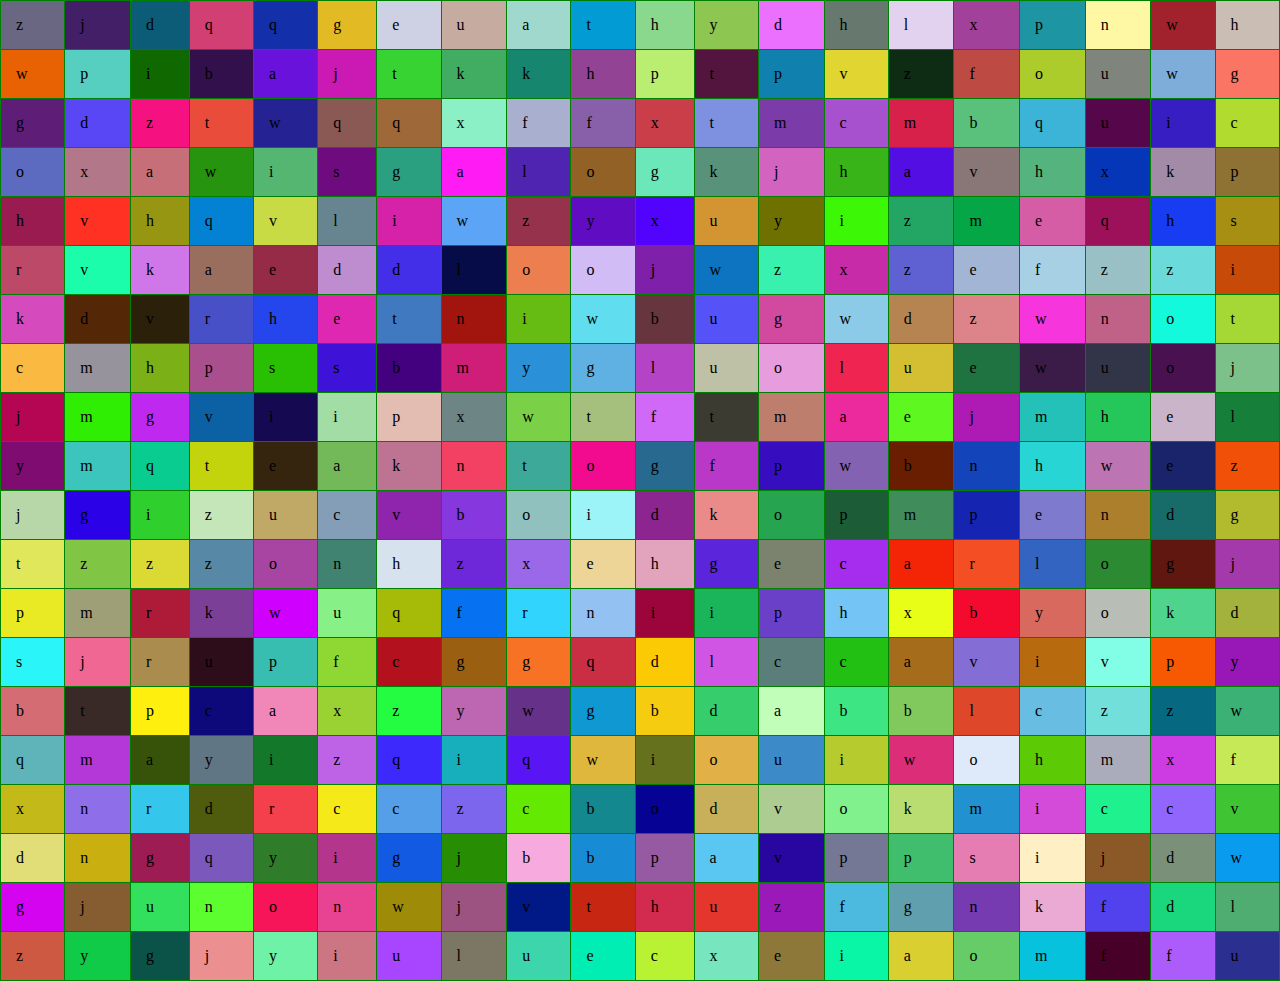
<file: index.html>
<!DOCTYPE html>
<html lang="en">
<head>
	<meta charset="UTF-8">
	<title></title>
	<style>
		body{
			padding: 0;
			margin: 0;
		}
		table{
			border: 1px solid green;
			border-collapse: collapse;
			width: 100%;
		}
		td{
			padding: 15px;
			border: 1px solid green;
		}
	</style>
</head>
<body>
	<script>
		(function (){
			//создаем необходимые переменные
			var rowCount = 20,
				cellCount = 20,
				alphabet = ['a','b','c','d','e','f','g','h','i','j','k','l','m','n','o','p','q','r','s','t','u','v','w','x','y','z'],
				//создание таблицы
				body = document.getElementsByTagName('body')[0],//находим общий контейнер то бишь боди
				tbl = document.createElement('table'),//создаем сам тег таблицы
				tbdy = document.createElement('tbody');//для семантики создадим тело таблицы

			//теперь создадим внутряк таблицы
			for (var i = 0; i < rowCount; i++) {//перебираем ряды
				var tr = document.createElement('tr');//создаем новый ряд на каждом шаге
				for (var j = 0; j < cellCount; j++) {//этот цикл используем для набития каждого отдельного ряда

					var td = document.createElement('td'),//создаем ячейку
					//создаем рандомную букву
						max = alphabet.length,//стандартная функция длины массива, юзаем для ограничения рандома
						arrIndex;//переменная в которую рандомный индекс

					//теперь добудем рандомное число
					function getRandomInt(max) {
						arrIndex = Math.floor(Math.random() * max);//в математике я не силен, но это то что нам нужно))
					}
					getRandomInt(max);//вызов функции возвращающей индекс массива

					td.appendChild(document.createTextNode(alphabet[arrIndex]));//вставляем букву в ячейку

					//рандомный цвет
					var letters = '0123456789ABCDEF'.split(''),//создаем массив с элементами формирующими хексовый код цвета, более короткий вариант создания массива чем для алфавита
						color = '#';//переменная для цвета, уже содержит начальный хэш

					function getRandomColor() {
						for (var i = 0; i < 6; i++ ) {//переберем 6 элементов(в хексе 6 символов)
							color += letters[Math.floor(Math.random() * letters.length)];//получаем рандом перебирая элементы массива, каждый шаг заносит в переменную колор символ из массива летерс
						}
					} getRandomColor();

					td.style.backgroundColor = color;//вешаем цвет инлайновым стилем(бе бе бе)
					tr.appendChild(td);//засовываем ячейку в ряд
				}
				tbdy.appendChild(tr);//засовываем ряд в тело таблицы
			}
			tbl.appendChild(tbdy);//засовываем тело в таблицу
			body.appendChild(tbl);//засовываем таблицы в боди
		})();
	</script>
</body>
</html>
</file>
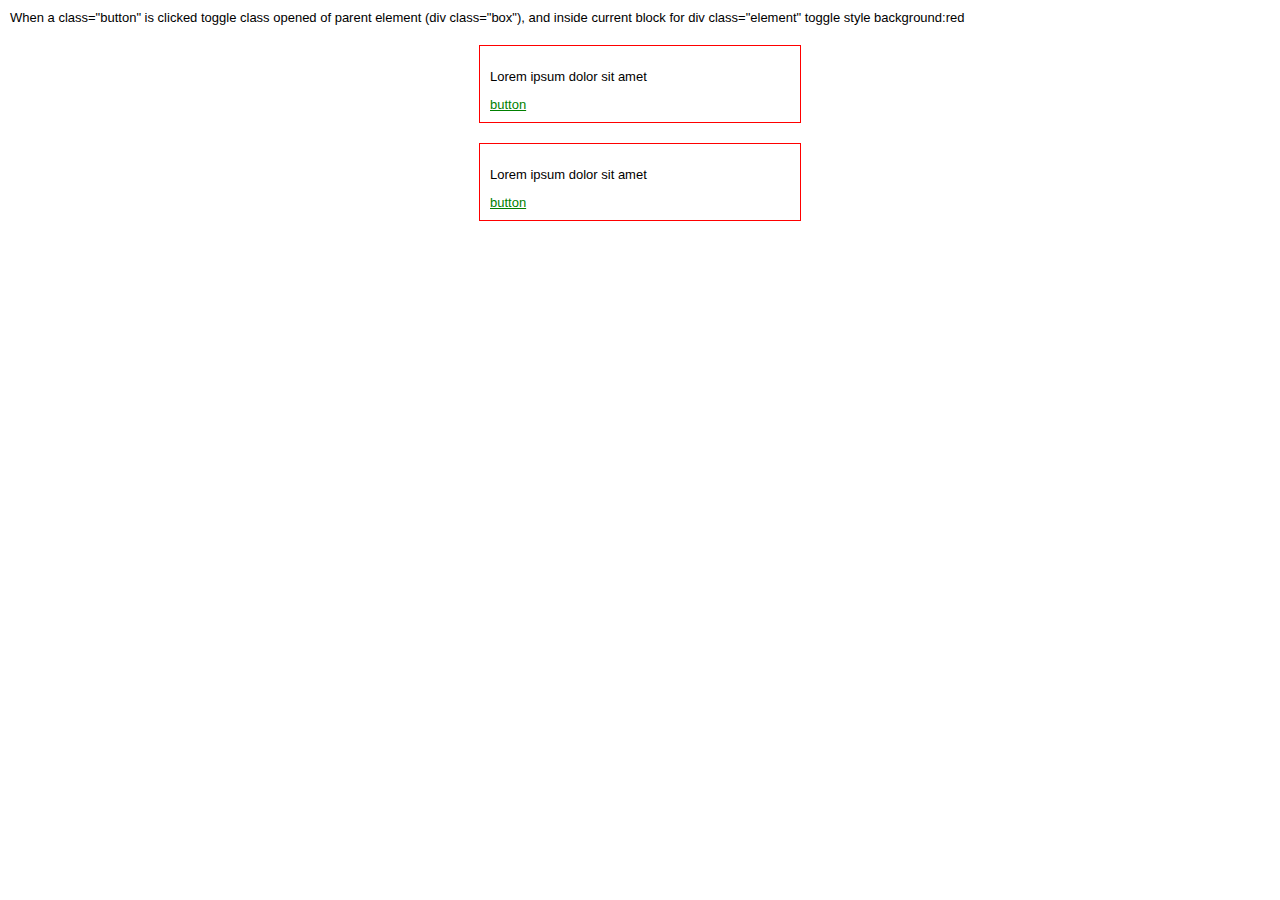
<file: jQuery-task-1.html>
<!DOCTYPE html>
<html>
<head lang="en">
    <meta charset="UTF-8">
    <title></title>
    <link rel="stylesheet" href="common_jq.css"/>
    <script src="jquery-2.1.1.js"></script>
</head>
<body class="task1">
    <div>
        When a class="button" is clicked toggle class opened of parent element (div class="box"), and inside current block for div class="element" toggle style background:red
    </div>
    <div class="box">
        <div class="gholder">
            <div class="element">
                <p>Lorem ipsum dolor sit amet</p>
            </div>
        </div>
        <p class="info">Lorem ipsum dolor sit amet, consectetur adipiscing elit. Cras at mi ipsum. Vivamus euismod quam eu purus fringilla vitae interdum libero posuere. In venenatis arcu et mauris volutpat nec suscipit dolor varius. Praesent vitae dignissim enim. Donec id felis nec neque elementum ultricies. Etiam pharetra dolor id dui cursus a bibendum dui mollis. In nec eros orci. Proin bibendum, quam sed venenatis adipiscing, elit turpis congue nulla, ut venenatis sapien ipsum nec urna. Curabitur aliquam leo id risus pharetra rhoncus at vitae lectus. Nam sed urna nec ante venenatis sagittis id ac nisi.</p>
        <a class="button">button</a>
    </div>
    <div class="box">
        <div class="gholder">
            <div class="element">
                <p>Lorem ipsum dolor sit amet</p>
            </div>
        </div>
        <p class="info">Lorem ipsum dolor sit amet, consectetur adipiscing elit. Cras at mi ipsum. Vivamus euismod quam eu purus fringilla vitae interdum libero posuere. In venenatis arcu et mauris volutpat nec suscipit dolor varius. Praesent vitae dignissim enim. Donec id felis nec neque elementum ultricies. Etiam pharetra dolor id dui cursus a bibendum dui mollis. In nec eros orci. Proin bibendum, quam sed venenatis adipiscing, elit turpis congue nulla, ut venenatis sapien ipsum nec urna. Curabitur aliquam leo id risus pharetra rhoncus at vitae lectus. Nam sed urna nec ante venenatis sagittis id ac nisi.</p>
        <a class="button">button</a>
    </div>
    <script>
        $(function(){
            $('.button').on('click', function(){
                var parent = $(this).parent();
                parent.toggleClass('opened');
                if(parent.hasClass('opened')){
                    parent.find(".element").css('background-color', 'red');
                } else {
                    parent.find(".element").css('background-color', 'transparent');
                }
            });
        });
    </script>
</body>
</html>
</file>
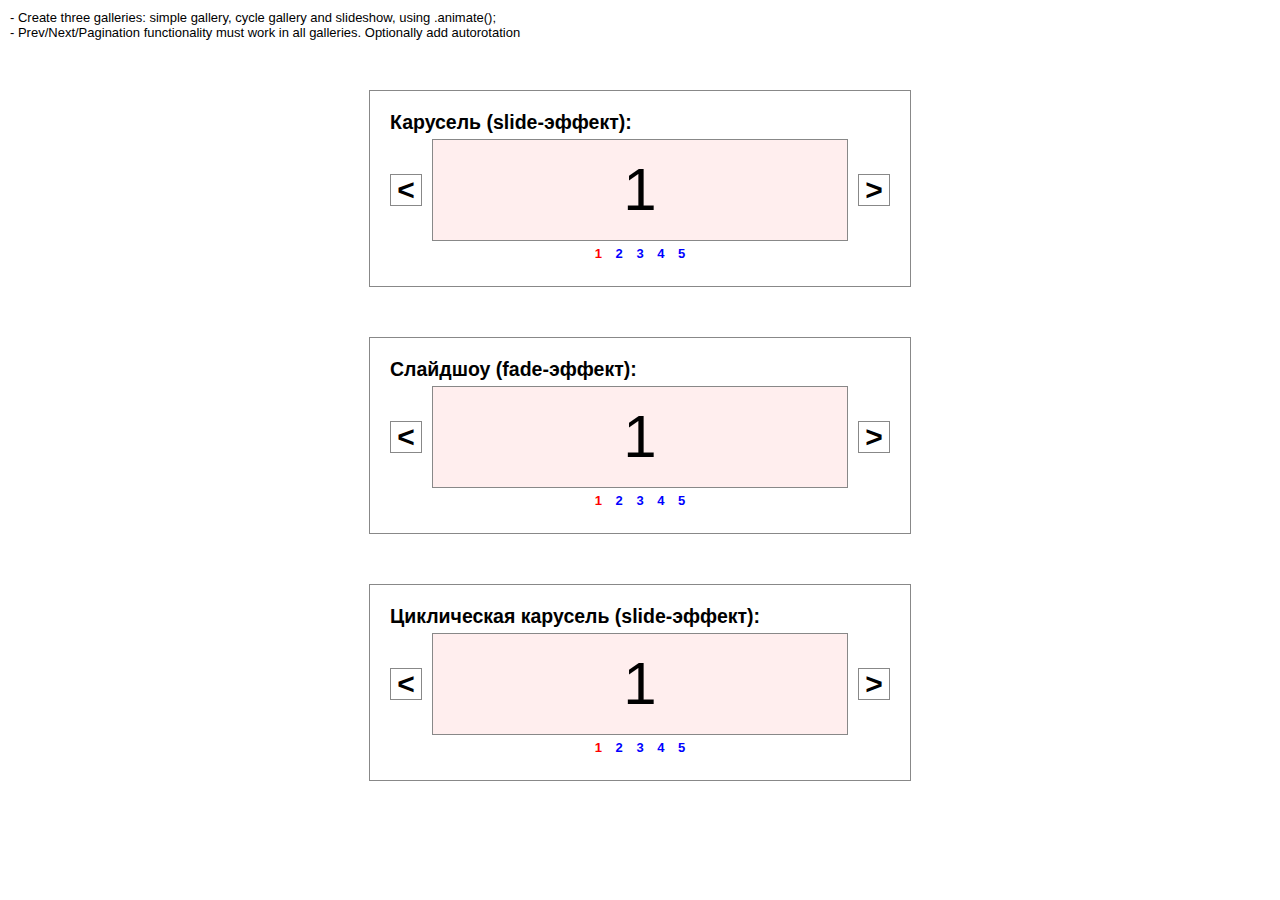
<file: jQuery-task-10.html>
<!DOCTYPE html>
<html>
<head lang="en">
    <meta charset="UTF-8">
    <title></title>
    <link rel="stylesheet" href="common_jq.css"/>
    <script src="jquery-2.1.1.js"></script>
</head>
<body class="task10">
    <div>
        - Create three galleries: simple gallery, cycle gallery and slideshow, using .animate();<br/>
        - Prev/Next/Pagination functionality must work in all galleries. Optionally add autorotation
    </div>
    <div class="gallery-holder carousel">
        <h2>Карусель (slide-эффект):</h2>
        <div class="gallery">
            <div class="gholder">
                <a class="btn-prev">&lt;</a>
                <div class="gmask">
                    <ul>
                        <li class="c1 active">1</li>
                        <li class="c2">2</li>
                        <li class="c3">3</li>
                        <li class="c4">4</li>
                        <li class="c5">5</li>
                    </ul>
                </div>
                <a class="btn-next">&gt;</a>
            </div>
            <div class="pagination">
                <ul>
                    <li class="active"><a>1</a></li>
                    <li><a>2</a></li>
                    <li><a>3</a></li>
                    <li><a>4</a></li>
                    <li><a>5</a></li>
                </ul>
            </div>
        </div>
    </div>

    <div class="gallery-holder slideshow">
        <h2>Слайдшоу (fade-эффект):</h2>
        <div class="gallery">
            <div class="gholder">
                <a class="btn-prev">&lt;</a>
                <div class="gmask">
                    <ul>
                        <li class="c1 active">1</li>
                        <li class="c2">2</li>
                        <li class="c3">3</li>
                        <li class="c4">4</li>
                        <li class="c5">5</li>
                    </ul>
                </div>
                <a class="btn-next">&gt;</a>
            </div>
            <div class="pagination">
                <ul>
                    <li class="active"><a>1</a></li>
                    <li><a>2</a></li>
                    <li><a>3</a></li>
                    <li><a>4</a></li>
                    <li><a>5</a></li>
                </ul>
            </div>
        </div>
    </div>

    <div class="gallery-holder cycle">
        <h2>Циклическая карусель (slide-эффект):</h2>
        <div class="gallery">
            <div class="gholder">
                <a class="btn-prev">&lt;</a>
                <div class="gmask">
                    <ul>
                        <li class="c1 active">1</li>
                        <li class="c2">2</li>
                        <li class="c3">3</li>
                        <li class="c4">4</li>
                        <li class="c5">5</li>
                    </ul>
                </div>
                <a class="btn-next">&gt;</a>
            </div>
            <div class="pagination">
                <ul>
                    <li class="active"><a>1</a></li>
                    <li><a>2</a></li>
                    <li><a>3</a></li>
                    <li><a>4</a></li>
                    <li><a>5</a></li>
                </ul>
            </div>
        </div>
    </div>
    <script>
        jQuery(function(){
            initCarousel();
        });
        function initCarousel(){
            jQuery('.carousel .gallery').scrollGallery({
                autoRotation: true
            });
        }
        ;(function($){
            function ScrollGallery(options) {
                this.options = $.extend({
                    activeClass:'active',
                    disabledClass:'disabled',
                    btnPrev: 'a.btn-prev',
                    btnNext: 'a.btn-next',
                    autoRotation: false,
                    switchTime: 4000,
                    animSpeed: 600
                }, options);
                this.init();
            }
            ScrollGallery.prototype = {
                init: function() {
                    if(this.options.holder) {
                        var gallery = $(this.options.holder),
                            slides = gallery.find('.gmask ul li'),
                            galleryLength = slides.length,
                            sliderWidth = slides.outerWidth(),
                            pager = gallery.find('.pagination ul li'),
                            btnNext =  gallery.find('.btn-next'),
                            btnPrev = gallery.find('.btn-prev'),
                            animSpeed = this.options.animSpeed,
                            autoRotation = this.options.autoRotation,
                            switchTime = this.options.switchTime,
                            rotateInterval;
                        if(autoRotation){
                            rotateInterval = setInterval(function(){autoRotate()}, switchTime);
                        }
                        pager.on('click', function(){
                            var $this = $(this),
                                index = $this.index();
                            classActive(index);
                            changeSlide(index);
                        });
                        btnNext.on('click', function(){
                            var activeIndex;
                            slides.each(function(){
                                if($(this).hasClass('active')){
                                    activeIndex = $(this).index() + 1;
                                }
                            });
                            if(activeIndex < galleryLength){
                                classActive(activeIndex);
                                changeSlide(activeIndex);
                            }
                        });
                        btnPrev.on('click', function(){
                            var activeIndex;
                            slides.each(function(){
                                if($(this).hasClass('active')){
                                    activeIndex = $(this).index() - 1;
                                }
                            });
                            if(activeIndex >= 0){
                                classActive(activeIndex);
                                changeSlide(activeIndex);
                            }
                        });
                        function classActive(index){
                            pager.removeClass('active');
                            slides.removeClass('active');
                            pager.eq(index).addClass('active');
                            slides.eq(index).addClass('active');
                        };
                        function changeSlide(index){
                            var animateElement = gallery.find('.gmask ul'),
                                scrollWidth;
                            if(index != 0){
                                scrollWidth = -index * sliderWidth;
                            } else {
                                scrollWidth = 0;
                            }
                            animateElement.animate({'margin-left': scrollWidth}, animSpeed);
                            if(autoRotation){
                                clearInterval(rotateInterval);
                                rotateInterval = setInterval(function(){autoRotate()}, switchTime);
                            }
                        };
                        function autoRotate(){
                            var activeIndex;
                            slides.each(function(){
                                if($(this).hasClass('active')){
                                    activeIndex = $(this).index() + 1;
                                }
                            });
                            if(activeIndex == galleryLength){
                                pager.eq(0).trigger('click');
                            } else{
                                btnNext.trigger('click');
                            }
                        }
                    }
                }
            };
            // jquery plugin
            $.fn.scrollGallery = function(opt){
                return this.each(function(){
                    $(this).data('ScrollGallery', new ScrollGallery($.extend(opt,{holder:this})));
                });
            };
        }(jQuery));
    </script>
</body>
</html>
</file>
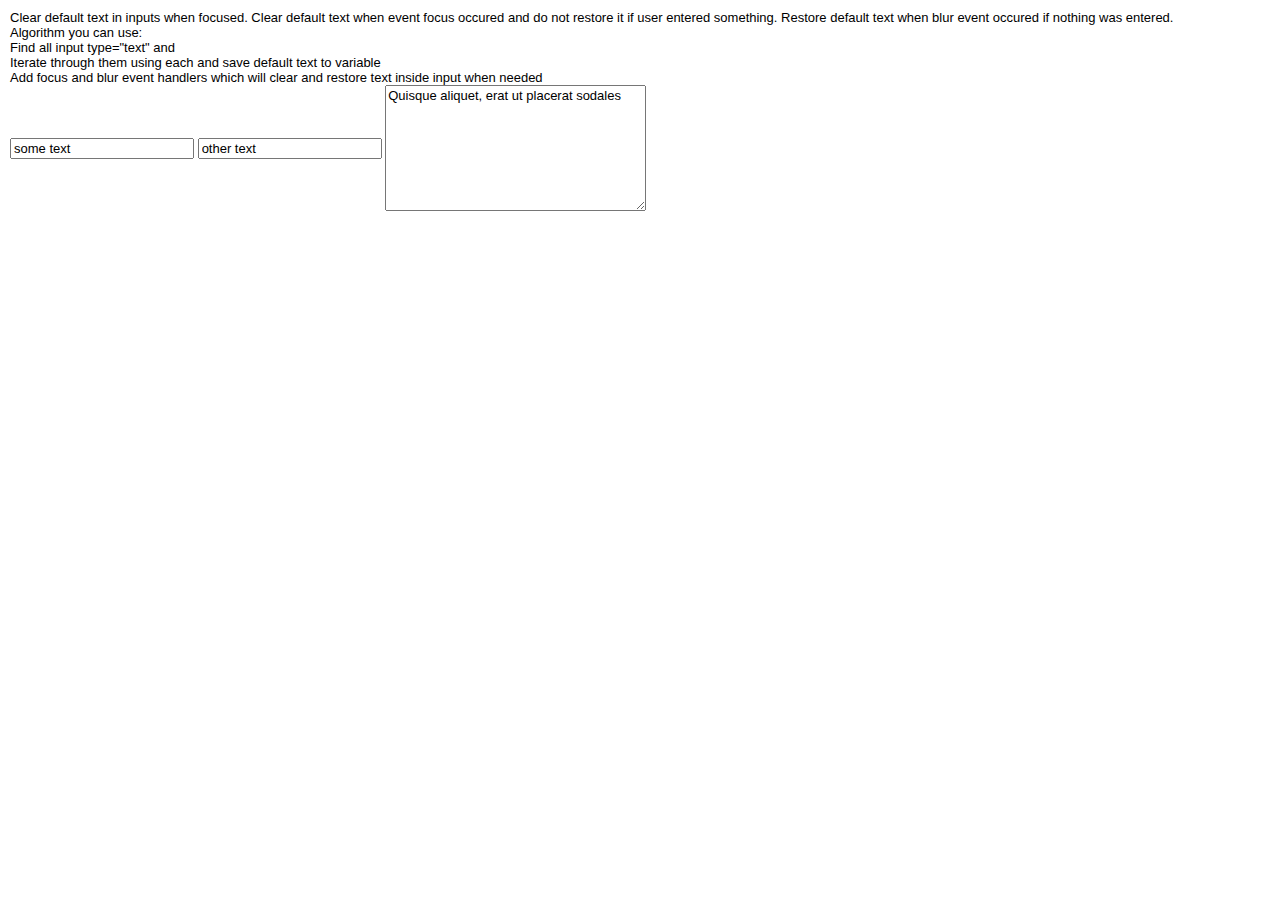
<file: jQuery-task-2.html>
<!DOCTYPE html>
<html>
<head lang="en">
    <meta charset="UTF-8">
    <title></title>
    <link rel="stylesheet" href="common_jq.css"/>
    <script src="jquery-2.1.1.js"></script>
</head>
<body class="task2">
    <div>
        Clear default text in inputs when focused. Clear default text when event focus occured and do not restore it if user entered something. Restore default text when blur event occured if nothing was entered.<br/>
        Algorithm you can use:<br/>
        Find all input type="text" and <br/>
        Iterate through them using each and save default text to variable<br/>
        Add focus and blur event handlers which will clear and restore text inside input when needed<br/>
    </div>
    <div class="hold">
        <input type="text" value="some text" />
        <input type="text" value="other text" />
        <textarea cols="30" rows="8">Quisque aliquet, erat ut placerat sodales</textarea>
    </div>
    <script>
        $(function(){
            var inputs = $('input[type="text"], textarea');
            inputs.each(function(){
                var defaultTxt = $(this).val();
                $(this).focus(function(){
                    if($(this).val() == defaultTxt){
                        $(this).val('');
                    }
                });
                $(this).blur(function(){
                    if(!$(this).val()){
                        $(this).val(defaultTxt);
                    }
                });
            });
        });
    </script>
</body>
</html>
</file>
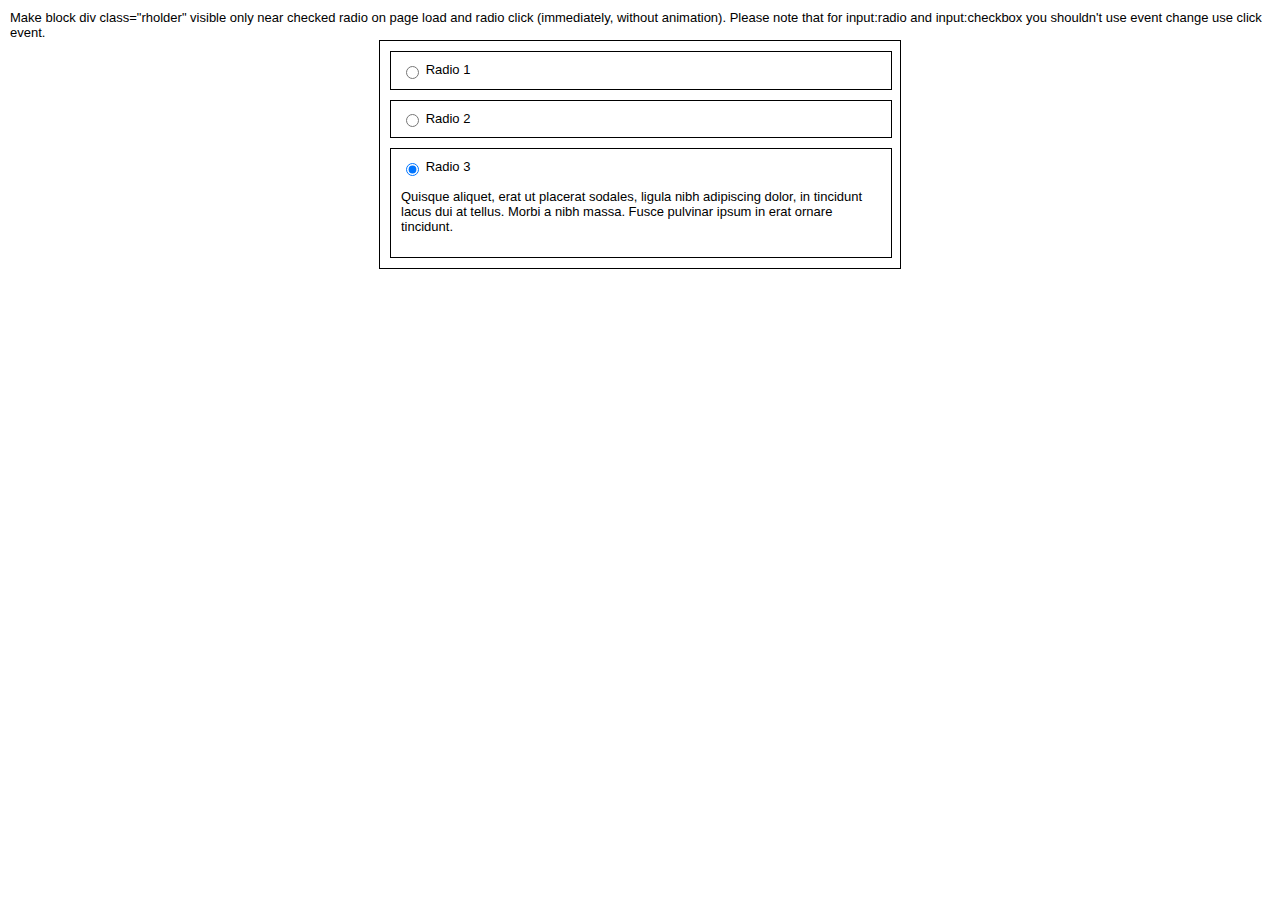
<file: jQuery-task-3.html>
<!DOCTYPE html>
<html>
<head lang="en">
    <meta charset="UTF-8">
    <title></title>
    <link rel="stylesheet" href="common_jq.css"/>
    <script src="jquery-2.1.1.js"></script>
</head>
<body class="task3">
<div>
    Make block div class="rholder" visible only near checked radio on page load and radio click (immediately, without animation).
    Please note that for input:radio and input:checkbox you shouldn't use event change use click event.
</div>
<ul class="list">
    <li>
        <input type="radio" name="radio-group" id="radio1" />
        <label for="radio1">Radio 1</label>
        <div class="rholder">
            <p>Quisque aliquet, erat ut placerat sodales, ligula nibh adipiscing dolor, in tincidunt lacus dui at tellus. Morbi a nibh massa. Fusce pulvinar ipsum in erat ornare tincidunt.</p>
        </div>
    </li>
    <li>
        <input type="radio" name="radio-group" id="radio2" />
        <label for="radio2">Radio 2</label>
        <div class="rholder">
            <p>Quisque aliquet, erat ut placerat sodales, ligula nibh adipiscing dolor, in tincidunt lacus dui at tellus. Morbi a nibh massa. Fusce pulvinar ipsum in erat ornare tincidunt.</p>
        </div>
    </li>
    <li>
        <input type="radio" name="radio-group" id="radio3" checked="checked" />
        <label for="radio3">Radio 3</label>
        <div class="rholder">
            <p>Quisque aliquet, erat ut placerat sodales, ligula nibh adipiscing dolor, in tincidunt lacus dui at tellus. Morbi a nibh massa. Fusce pulvinar ipsum in erat ornare tincidunt.</p>
        </div>
    </li>
</ul>
    <script>
        $(function(){
            var radios = $('input[type="radio"]');

            function toggleParagraph(){
                radios.each(function(){
                    if(!$(this).is(':checked')){
                        $(this).parent().find('.rholder').hide();
                    } else {
                        $(this).parent().find('.rholder').show();
                    }
                });
            }
            toggleParagraph();
            $('input[type="radio"]').on('click', toggleParagraph);
        });
    </script>
</body>
</html>
</file>
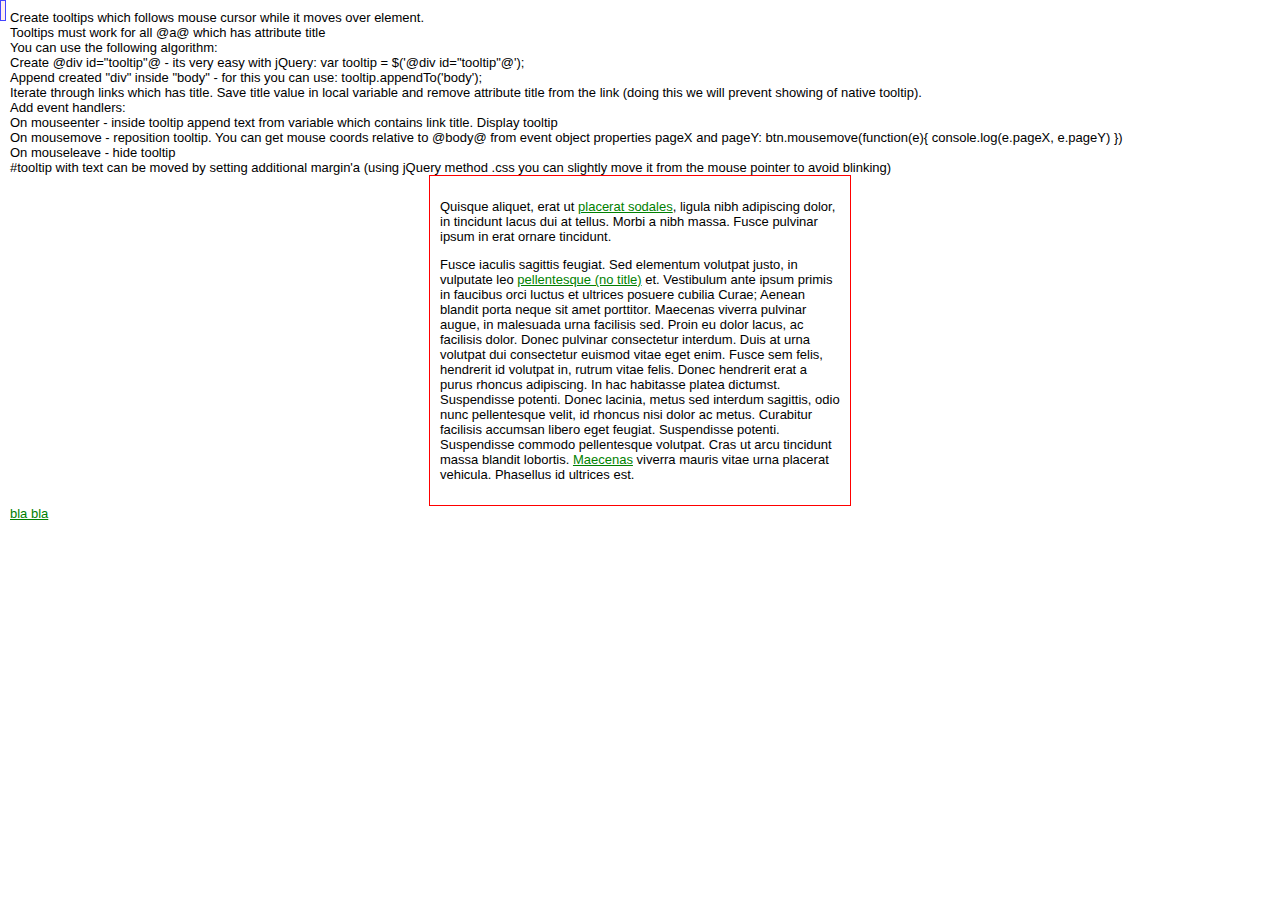
<file: jQuery-task-4.html>
<!DOCTYPE html>
<html>
<head lang="en">
    <meta charset="UTF-8">
    <title></title>
    <link rel="stylesheet" href="common_jq.css"/>
    <script src="jquery-2.1.1.js"></script>
</head>
<body class="task4">
<div>
    Create tooltips which follows mouse cursor while it moves over element.<br>
    Tooltips must work for all @a@ which has attribute title<br>
    You can use the following algorithm:<br>
    Create @div id="tooltip"@ - its very easy with jQuery: var tooltip = $('@div id="tooltip"@');<br>
        Append created "div" inside "body" - for this you can use: tooltip.appendTo('body');<br>
        Iterate through links which has title. Save title value in local variable and remove attribute title from the link (doing this we will prevent showing of native tooltip).<br>
        Add event handlers:<br>
        On mouseenter - inside tooltip append text from variable which contains link title. Display tooltip<br>
        On mousemove - reposition tooltip. You can get mouse coords relative to @body@ from event object properties pageX and pageY: btn.mousemove(function(e){ console.log(e.pageX, e.pageY) })<br>
        On mouseleave - hide tooltip<br>
        #tooltip with text can be moved by setting additional margin'a (using jQuery method .css you can slightly move it from the mouse pointer to avoid blinking)
</div>
<div class="box">
    <p>Quisque aliquet, erat ut <a title="First item text">placerat sodales</a>, ligula nibh adipiscing dolor, in tincidunt lacus dui at tellus. Morbi a nibh massa. Fusce pulvinar ipsum in erat ornare tincidunt.</p>
    <p>Fusce iaculis sagittis feugiat. Sed elementum volutpat justo, in vulputate leo <a >pellentesque (no title)</a> et. Vestibulum ante ipsum primis in faucibus orci luctus et ultrices posuere cubilia Curae; Aenean blandit porta neque sit amet porttitor. Maecenas viverra pulvinar augue, in malesuada urna facilisis sed. Proin eu dolor lacus, ac facilisis dolor. Donec pulvinar consectetur interdum. Duis at urna volutpat dui consectetur euismod vitae eget enim. Fusce sem felis, hendrerit id volutpat in, rutrum vitae felis. Donec hendrerit erat a purus rhoncus adipiscing. In hac habitasse platea dictumst. Suspendisse potenti. Donec lacinia, metus sed interdum sagittis, odio nunc pellentesque velit, id rhoncus nisi dolor ac metus. Curabitur facilisis accumsan libero eget feugiat. Suspendisse potenti. Suspendisse commodo pellentesque volutpat. Cras ut arcu tincidunt massa blandit lobortis. <a title="viverra mauris">Maecenas</a> viverra mauris vitae urna placerat vehicula. Phasellus id ultrices est.</p>
</div>
<a title="info text">bla bla</a>
    <script>
        $(function(){
            var tooltip =$('<div id="tooltip">');
            tooltip.appendTo('body');
            $('a[title]').each(function(){
                var tipText = $(this).attr('title');
                $(this).removeAttr('title');
                $(this).on({
                    mouseenter: function(){
                        tooltip.append(tipText);
                        tooltip.show();
                    },
                    mousemove: function(e){
                        tooltip.css({
                            top: e.pageY + 10,
                            left: e.pageX +10
                        });
                    },
                    mouseleave: function(){
                        tooltip.empty();
                        tooltip.hide();
                    }
                });
            });
        });
    </script>
</body>
</html>
</file>
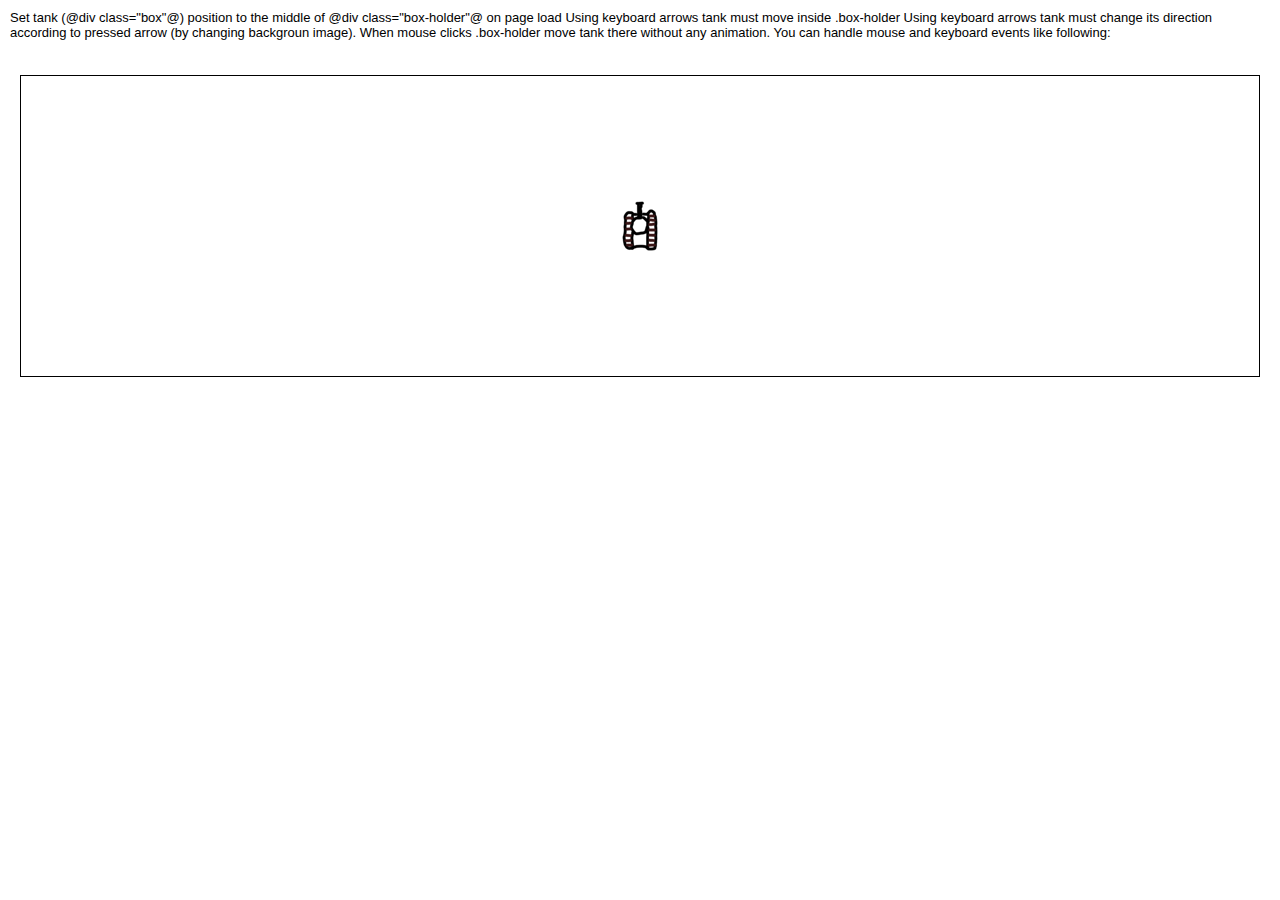
<file: jQuery-task-5.html>
<!DOCTYPE html>
<html>
<head lang="en">
    <meta charset="UTF-8">
    <title></title>
    <link rel="stylesheet" href="common_jq.css"/>
    <script src="jquery-2.1.1.js"></script>
</head>
<body class="task5">
<div>
    Set tank (@div class="box"@) position to the middle of @div class="box-holder"@ on page load
    Using keyboard arrows tank must move inside .box-holder
    Using keyboard arrows tank must change its direction according to pressed arrow (by changing backgroun image).
    When mouse clicks .box-holder move tank there without any animation.
    You can handle mouse and keyboard events like following:
</div>
    <div class="holder">
        <div class="box-holder">
            <div class="box">Tank</div>
        </div>
    </div>
    <script>
        $(function(){
            var tank = $('.box'),
                field = $('.box-holder'),
                tankHeight = tank.height(),
                tankWidth = tank.width(),
                fieldHeight = field.height(),
                fieldWidth = field.width(),
                maxRight = fieldWidth - tankWidth,
                maxDown = fieldHeight - tankHeight;

            centerTank(tank, tankHeight, tankWidth, fieldHeight, fieldWidth);

            $(document).keydown(function(e){
                if(e.keyCode == 37){
                    moveLeft(tank);
                }
                if(e.keyCode == 38){
                    moveTop(tank);
                }
                if(e.keyCode == 39){
                    moveRight(tank, maxRight);
                }
                if(e.keyCode == 40){
                    moveDown(tank, maxDown);
                }
            });

            $('div.box-holder').mousedown(function(e){
                jumpTank(e, tank, field);
            });

        });

        function centerTank(tank, tankHeight, tankWidth, fieldHeight, fieldWidth){
            tank.css({
                left: fieldWidth/2 - tankWidth/2,
                top: fieldHeight/2 - tankHeight/2
            });
        }

        function moveLeft(tank){
            var current = parseInt(tank.css('left')) - 1;
            if(current >= 0){
                tank.css({
                    background: 'url(tank-left.gif)',
                    left: current + 'px'
                });
            } else {
                alert('limit is reached');
            }
        }

        function moveTop(tank){
            var current = parseInt(tank.css('top')) - 1;
            if(current >= 0){
                tank.css({
                    background: 'url(tank-up.gif)',
                    top: current + 'px'
                });
            } else {
                alert('limit is reached');
            }
        }

        function moveRight(tank, maxRight){
            var current = parseInt(tank.css('left')) + 1;
            if(current <= maxRight){
                tank.css({
                    background: 'url(tank-right.gif)',
                    left: current + 'px'
                });
            } else {
                alert('limit is reached');
            }
        }

        function moveDown(tank, maxDown){
            var current = parseInt(tank.css('top')) + 1;
            if(current <= maxDown){
                tank.css({
                    background: 'url(tank-down.gif)',
                    top: current + 'px'
                });
            } else {
                alert('limit is reached');
            }
        }

        function jumpTank(e, tank, field){
            var elemTop = e.pageY - field.offset().top,
                elemLeft = e.pageX - field.offset().left,
                maxTop = field.height() - tank.height(),
                maxRight = field.width() - tank.width();
            if(elemTop > maxTop){
                elemTop = maxTop;
            }
            if(elemLeft > maxRight){
                elemLeft = maxRight;
            }
            tank.css({
                top: elemTop + 'px',
                left: elemLeft + 'px'
            });
        }
    </script>
</body>
</html>
</file>
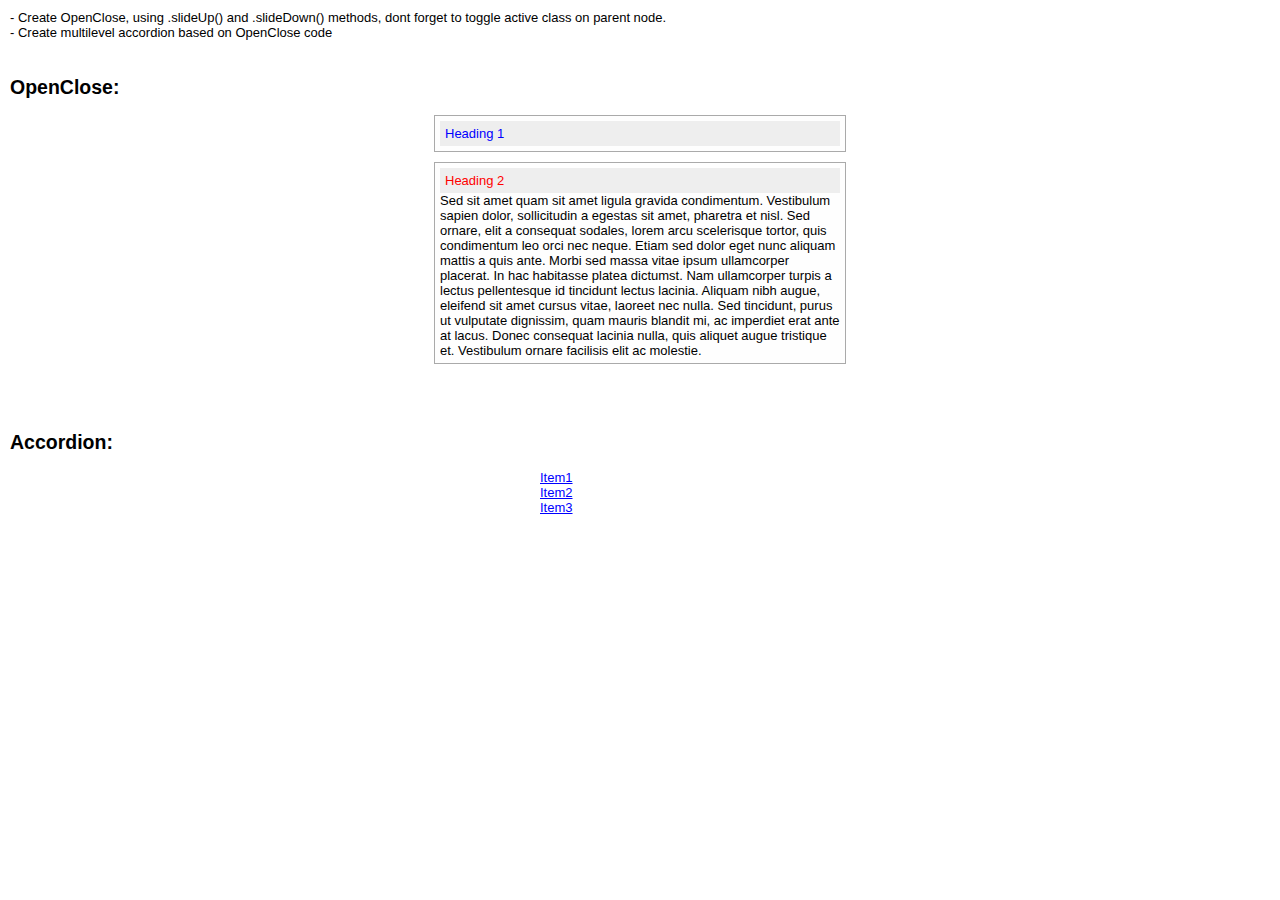
<file: jQuery-task-6.html>
<!DOCTYPE html>
<html>
<head lang="en">
    <meta charset="UTF-8">
    <title></title>
    <link rel="stylesheet" href="common_jq.css"/>
    <script src="jquery-2.1.1.js"></script>
</head>
<body class="task6">
<div>
    - Create OpenClose, using .slideUp() and .slideDown() methods, dont forget to toggle active class on parent node.<br>
    - Create multilevel accordion based on OpenClose code
</div>
<div class="holder">
    <h2>OpenClose:</h2>
    <div class="open-close">
        <a class="opener">Heading 1</a>
        <div class="slide">
            <p>Lorem ipsum dolor sit amet, consectetur adipiscing elit. Mauris fermentum, odio ut mattis lacinia, erat purus laoreet justo, nec tempus justo lorem rhoncus dui. Aliquam ut rhoncus mauris. Morbi faucibus semper lacus sollicitudin sagittis. Vivamus ullamcorper ullamcorper volutpat. Duis erat sapien, ultrices non commodo at, lobortis et mi. Nullam mattis elit et tortor aliquet eu porta purus elementum. Curabitur elit risus, faucibus vitae mattis a, tristique ac magna. Maecenas sit amet mi ante, non feugiat metus. Donec a velit enim. Maecenas quis leo vitae dui venenatis placerat ut id felis. Duis rutrum viverra elementum. In non est purus. Pellentesque posuere orci dolor. Quisque dapibus rutrum ligula quis pretium. Aliquam erat volutpat. Etiam nec neque et nunc lobortis luctus. Nullam dolor lacus, imperdiet ac viverra vel, pellentesque non metus. Mauris eget euismod velit. Cras varius urna a felis eleifend fermentum.</p>
        </div>
    </div>
    <div class="open-close active">
        <a class="opener">Heading 2</a>
        <div class="slide">
            <p>Sed sit amet quam sit amet ligula gravida condimentum. Vestibulum sapien dolor, sollicitudin a egestas sit amet, pharetra et nisl. Sed ornare, elit a consequat sodales, lorem arcu scelerisque tortor, quis condimentum leo orci nec neque. Etiam sed dolor eget nunc aliquam mattis a quis ante. Morbi sed massa vitae ipsum ullamcorper placerat. In hac habitasse platea dictumst. Nam ullamcorper turpis a lectus pellentesque id tincidunt lectus lacinia. Aliquam nibh augue, eleifend sit amet cursus vitae, laoreet nec nulla. Sed tincidunt, purus ut vulputate dignissim, quam mauris blandit mi, ac imperdiet erat ante at lacus. Donec consequat lacinia nulla, quis aliquet augue tristique et. Vestibulum ornare facilisis elit ac molestie.</p>
        </div>
    </div>
</div>
<div class="holder">
    <h2>Accordion:</h2>
    <ul class="accordion">
        <li>
            <a>Item1</a>
            <ul>
                <li>
                    <a>1. SubItem1</a>
                    <ul>
                        <li><a>1. DeepLevel 1</a></li>
                        <li><a>1. DeepLevel 2</a></li>
                        <li><a>1. DeepLevel 3</a></li>
                    </ul>
                </li>
                <li>
                    <a>1. SubItem2</a>
                    <ul>
                        <li><a>1. DeepLevel 1</a></li>
                        <li><a>1. DeepLevel 2</a></li>
                        <li><a>1. DeepLevel 3</a></li>
                    </ul>
                </li>
                <li>
                    <a>1. SubItem3</a>
                    <ul>
                        <li><a>1. DeepLevel 1</a></li>
                        <li><a>1. DeepLevel 2</a></li>
                        <li><a>1. DeepLevel 3</a></li>
                    </ul>
                </li>
            </ul>
        </li>
        <li>
            <a>Item2</a>
            <ul>
                <li>
                    <a>2. SubItem1</a>
                    <ul>
                        <li><a>2. DeepLevel 1</a></li>
                        <li><a>2. DeepLevel 2</a></li>
                        <li><a>2. DeepLevel 3</a></li>
                    </ul>
                </li>
                <li>
                    <a>2. SubItem2</a>
                    <ul>
                        <li><a>2. DeepLevel 1</a></li>
                        <li><a>2. DeepLevel 2</a></li>
                        <li><a>2. DeepLevel 3</a></li>
                    </ul>
                </li>
                <li>
                    <a>2. SubItem3</a>
                    <ul>
                        <li><a>2. DeepLevel 1</a></li>
                        <li><a>2. DeepLevel 2</a></li>
                        <li><a>2. DeepLevel 3</a></li>
                    </ul>
                </li>
            </ul>
        </li>
        <li>
            <a>Item3</a>
            <ul>
                <li><a>3. SubItem1</a></li>
                <li><a>3. SubItem2</a></li>
                <li><a>3. SubItem3</a></li>
            </ul>
        </li>
    </ul>
</div>
    <script>
        $(function(){
            openClose();
            accordion();
        });
        function openClose(){
            $('.open-close').each(function(){
                if(!$(this).hasClass('active')){
                    $(this).find('.slide').hide();
                }
            });
            $('.open-close .opener').on('click', function(){
                var parent = $(this).parent();
                if(!parent.hasClass('active')){
                    parent.addClass('active');
                    parent.find('.slide').slideDown();
                } else {
                    parent.removeClass('active');
                    parent.find('.slide').slideUp();
                }
            });
        };
        function accordion(){
            $('.accordion a').each(function(){
                if(!$(this).parent().hasClass('active')){
                    $(this).next().hide();
                }
            });
            $('.accordion a').on('click', function(){
                var parent = $(this).closest('ul');
                if($(this).next().length){
                    if(!$(this).parent().hasClass('active')){
                        parent.find('ul').slideUp();
                        parent.find('li').removeClass('active');
                        $(this).parent().addClass('active');
                        $(this).next().slideDown();
                    } else {
                        $(this).parent().removeClass('active');
                        $(this).next().slideUp();
                    }
                }
            });
        };
    </script>
</body>
</html>
</file>
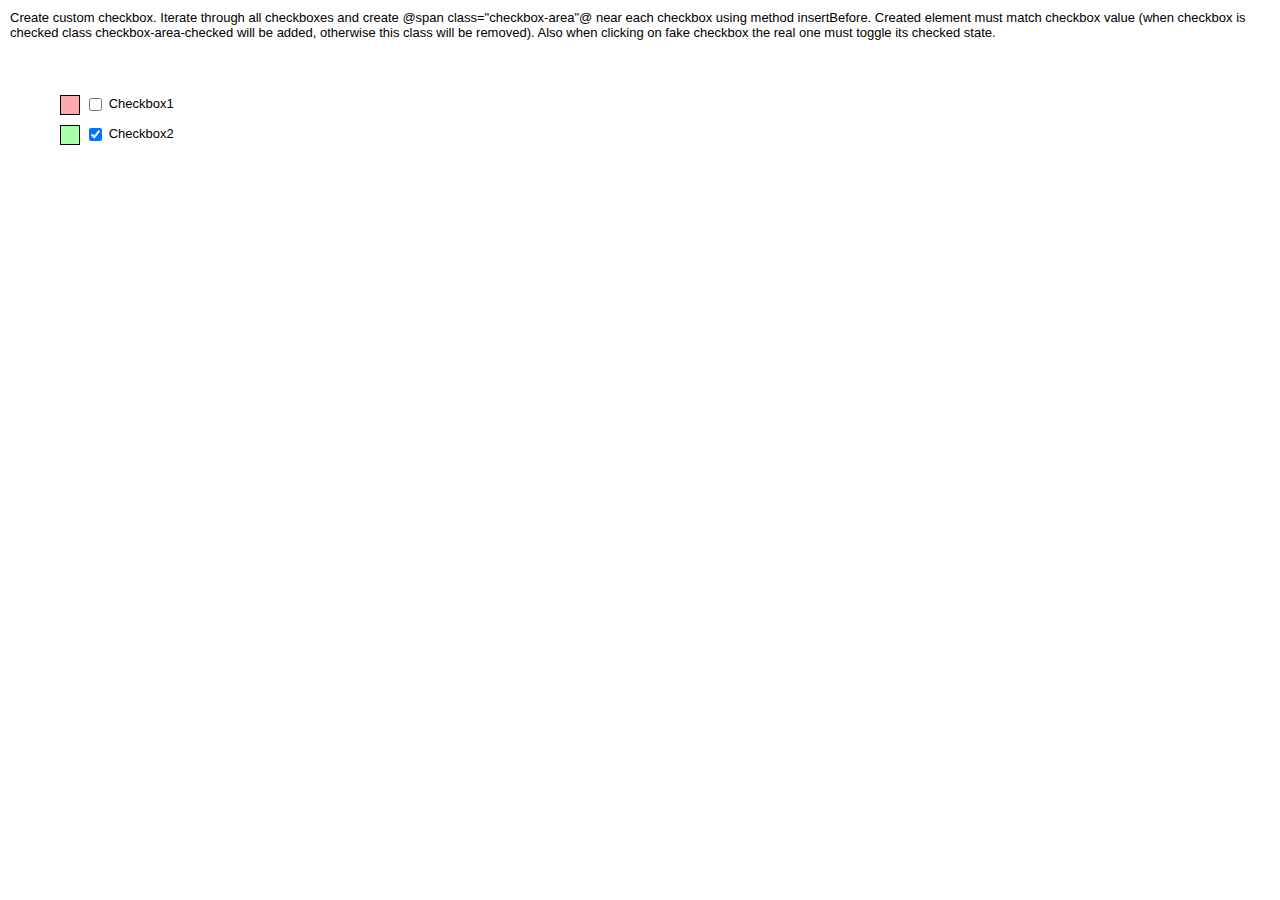
<file: jQuery-task-7.html>
<!DOCTYPE html>
<html>
<head lang="en">
    <meta charset="UTF-8">
    <title></title>
    <link rel="stylesheet" href="common_jq.css"/>
    <script src="jquery-2.1.1.js"></script>
</head>
<body class="task7">
<div>
    Create custom checkbox. Iterate through all checkboxes and create @span class="checkbox-area"@ near each checkbox using method insertBefore. Created element must match checkbox value (when checkbox is checked class checkbox-area-checked will be added, otherwise this class will be removed). Also when clicking on fake checkbox the real one must toggle its checked state.
</div>
<div class="form-holder">
    <form action="" method="post">
        <fieldset>
            <div class="row">
                <input type="checkbox" id="chk1" />
                <label for="chk1">Checkbox1</label>
            </div>
            <div class="row">
                <input type="checkbox" id="chk2" checked />
                <label for="chk2">Checkbox2</label>
            </div>
        </fieldset>
    </form>
</div>
    <script>
        $(function(){
            checkboxInit();
        });
        function checkboxInit(){
            $('input[type="checkbox"]').each(function(){
                $('<span class="checkbox-area"></span>').insertBefore($(this));
                if($(this).is(':checked')){
                    $(this).prev().addClass('checkbox-area-checked');
                }
                $(this).on('click', function(){
                    if($(this).prop('checked')){
                        $(this).prev().addClass('checkbox-area-checked');
                    } else{
                        $(this).prev().removeClass('checkbox-area-checked');
                    };
                });
            });
            $('.checkbox-area').on('click', function(){
                var $this = $(this);
                if($this.hasClass('checkbox-area-checked')){
                    $this.removeClass('checkbox-area-checked');
                    $this.next().prop('checked', false);
                } else{
                    $this.addClass('checkbox-area-checked');
                    $this.next().prop('checked', true);
                }
            });
        }
    </script>
</body>
</html>
</file>
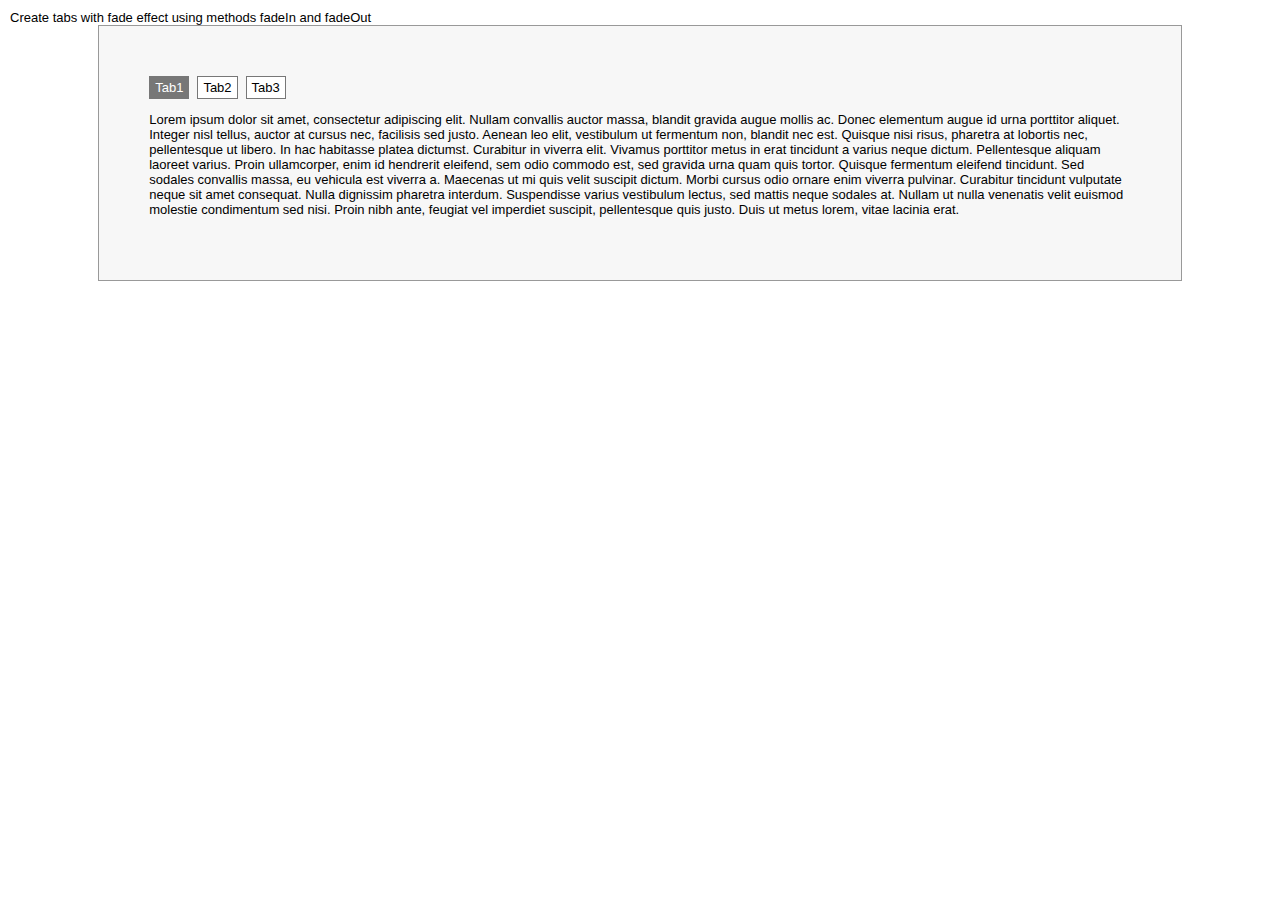
<file: jQuery-task-8.html>
<!DOCTYPE html>
<html>
<head lang="en">
    <meta charset="UTF-8">
    <title></title>
    <link rel="stylesheet" href="common_jq.css"/>
    <script src="jquery-2.1.1.js"></script>
    <style>
        .tab-hold > div{
            overflow: hidden;
        }
    </style>
</head>
<body class="task8">
<div>
    Create tabs with fade effect using methods fadeIn and fadeOut
</div>
<div class="tabs-holder">
    <ul class="tabset">
        <li><a class="active" href="#tab1">Tab1</a></li>
        <li><a href="#tab2">Tab2</a></li>
        <li><a href="#tab3">Tab3</a></li>
    </ul>
    <div class="tab-hold">
        <div id="tab1">
            <p>Lorem ipsum dolor sit amet, consectetur adipiscing elit. Nullam convallis auctor massa, blandit gravida augue mollis ac. Donec elementum augue id urna porttitor aliquet. Integer nisl tellus, auctor at cursus nec, facilisis sed justo. Aenean leo elit, vestibulum ut fermentum non, blandit nec est. Quisque nisi risus, pharetra at lobortis nec, pellentesque ut libero. In hac habitasse platea dictumst. Curabitur in viverra elit. Vivamus porttitor metus in erat tincidunt a varius neque dictum. Pellentesque aliquam laoreet varius. Proin ullamcorper, enim id hendrerit eleifend, sem odio commodo est, sed gravida urna quam quis tortor. Quisque fermentum eleifend tincidunt. Sed sodales convallis massa, eu vehicula est viverra a. Maecenas ut mi quis velit suscipit dictum. Morbi cursus odio ornare enim viverra pulvinar. Curabitur tincidunt vulputate neque sit amet consequat. Nulla dignissim pharetra interdum. Suspendisse varius vestibulum lectus, sed mattis neque sodales at. Nullam ut nulla venenatis velit euismod molestie condimentum sed nisi. Proin nibh ante, feugiat vel imperdiet suscipit, pellentesque quis justo. Duis ut metus lorem, vitae lacinia erat.</p>
        </div>
        <div id="tab2">
            <p>Quisque tincidunt sodales rutrum. Aliquam eget arcu leo, vitae accumsan eros. Morbi aliquet, risus sit amet suscipit sagittis, metus sapien tincidunt odio, non sagittis sapien sapien id ante. Praesent leo ipsum, convallis sit amet varius vehicula, auctor vel purus. Etiam sit amet massa nisi, non luctus risus. Aenean suscipit dapibus pharetra. Sed euismod, felis ac cursus rutrum, erat ipsum lobortis tortor, sed gravida nunc arcu eget neque. Fusce varius nisi a lacus fermentum sed scelerisque arcu fermentum. Ut sit amet tortor et dui commodo malesuada. Nulla facilisi.</p>
        </div>
        <div id="tab3">
            <p>Donec quis lorem diam, eget condimentum enim. Nulla facilisi. Sed at erat sit amet arcu commodo congue. Nullam diam nunc, aliquet ac semper eu, bibendum et nibh. Morbi a tortor in lacus aliquet posuere. Praesent tempor orci vitae lectus varius tincidunt. Vivamus sit amet risus ut leo congue aliquet. Vivamus vitae elit in lectus luctus gravida. Fusce malesuada turpis in arcu interdum eu porttitor quam tempor. Vestibulum quis leo et eros placerat semper. Vestibulum dolor nisi, congue non aliquet a, aliquam vel lacus. Nulla nec purus nibh, id tincidunt nisl. Etiam diam lacus, tincidunt in mollis nec, dapibus non neque. Morbi est libero, sollicitudin et bibendum id, pulvinar a felis. Quisque ac risus leo. Vivamus at nisl et ipsum volutpat consectetur. In molestie faucibus neque, sed viverra nisi pharetra eu. Donec nec metus nibh.</p>
        </div>
    </div>
</div>
    <script>
        $(function(){
            tabsInit();
        });
        function tabsInit(){
            var tabCtrl, tabsHeight = [];
            $('.tabset a').each(function(){
                var curIndex = $(this).parent().index(),
                    curTabHeight = $('.tab-hold > div').eq(curIndex).height();
                tabCtrl = $(this).attr('href');
                tabsHeight.push(curTabHeight);
                if($(this).hasClass('active')){
                    $('.tab-hold div').hide();
                    $(tabCtrl).show();
                }
            });
            $('.tabset a').on('click', function(e){
                e.preventDefault();
                var curIndex = $(this).parent().index();
                console.log(tabsHeight[curIndex]);
                if(!$(this).hasClass('active')){
                    tabCtrl = $(this).attr('href');
                    $('.tab-hold').css({
                        height: $(tabCtrl).height()
                    });
                    $('.tabset a').removeClass('active');
                    $(this).addClass('active');
                    $('.tab-hold div').fadeOut(500);
                    setTimeout(function(){
                        $('.tab-hold').animate({height: tabsHeight[curIndex] + 'px'}, 300);
                        $(tabCtrl).fadeIn(500);
                    }, 500);
                }
            });
        }
    </script>
</body>
</html>
</file>
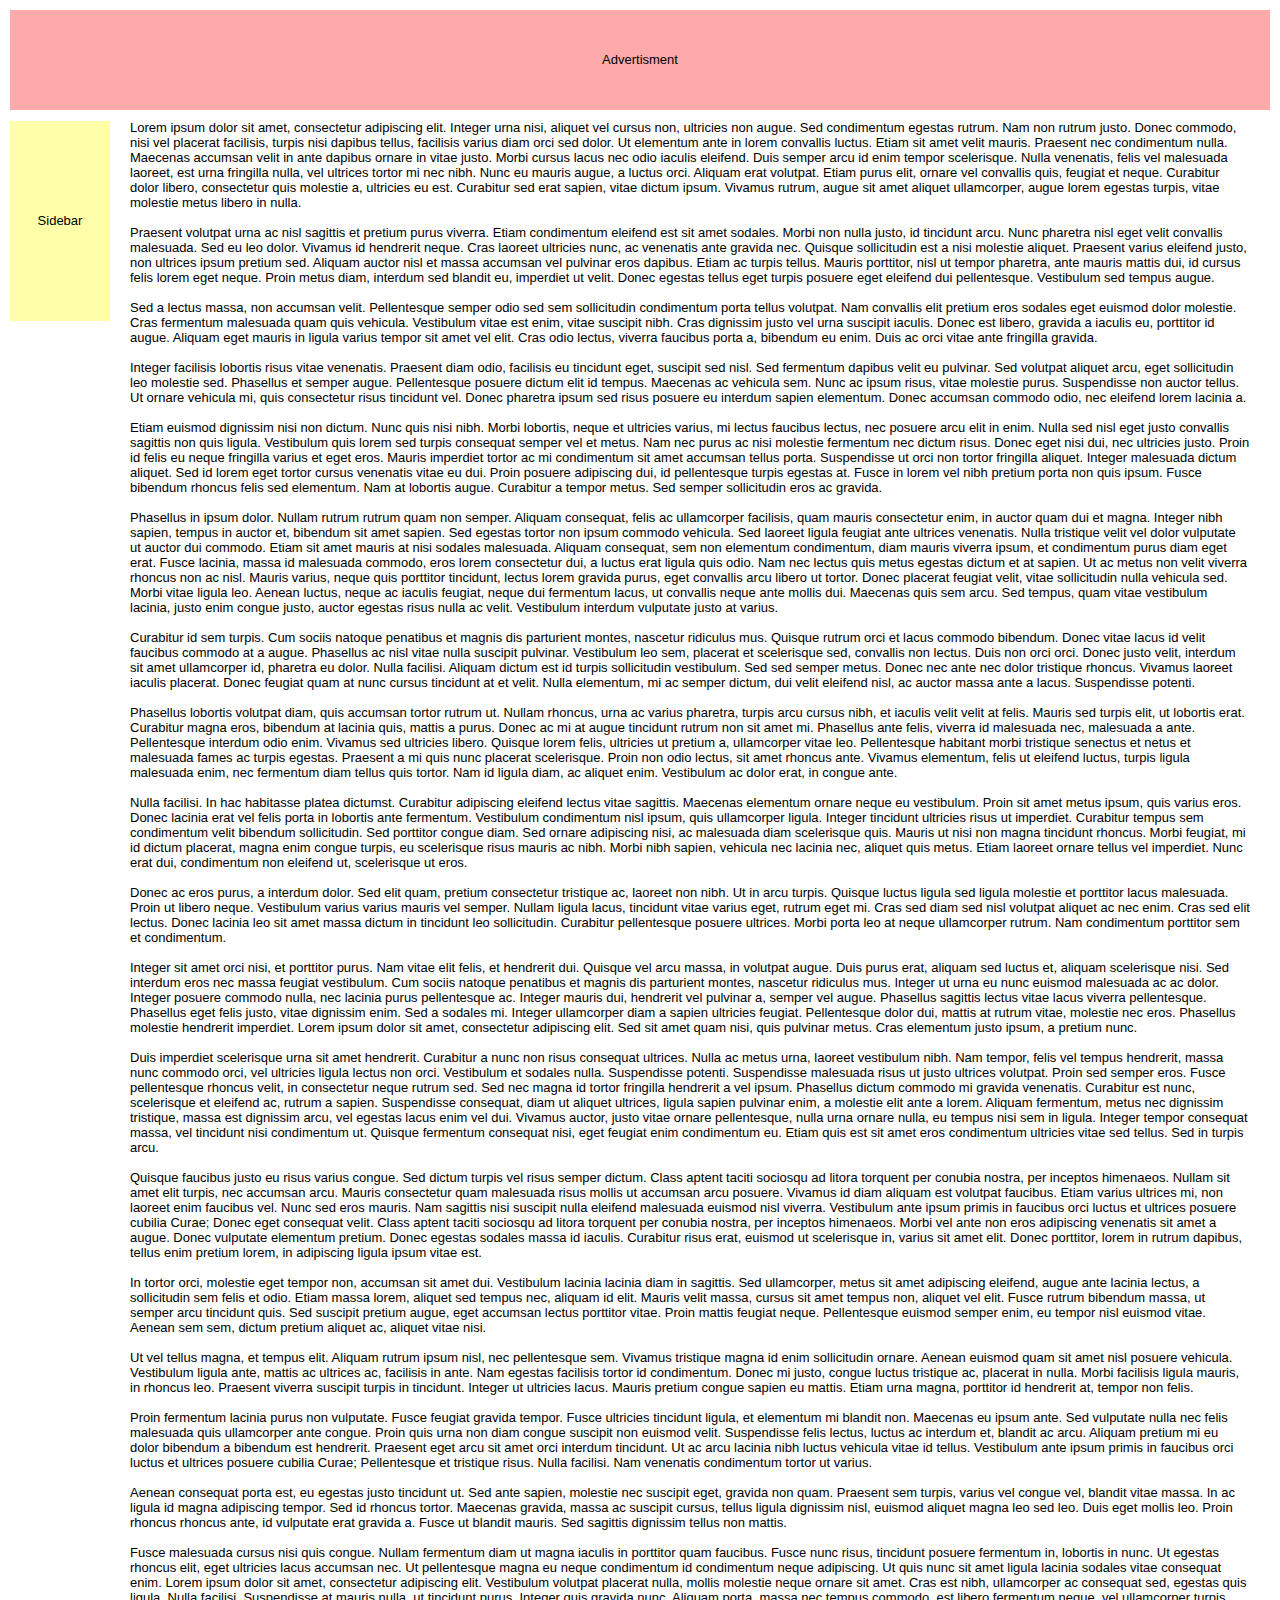
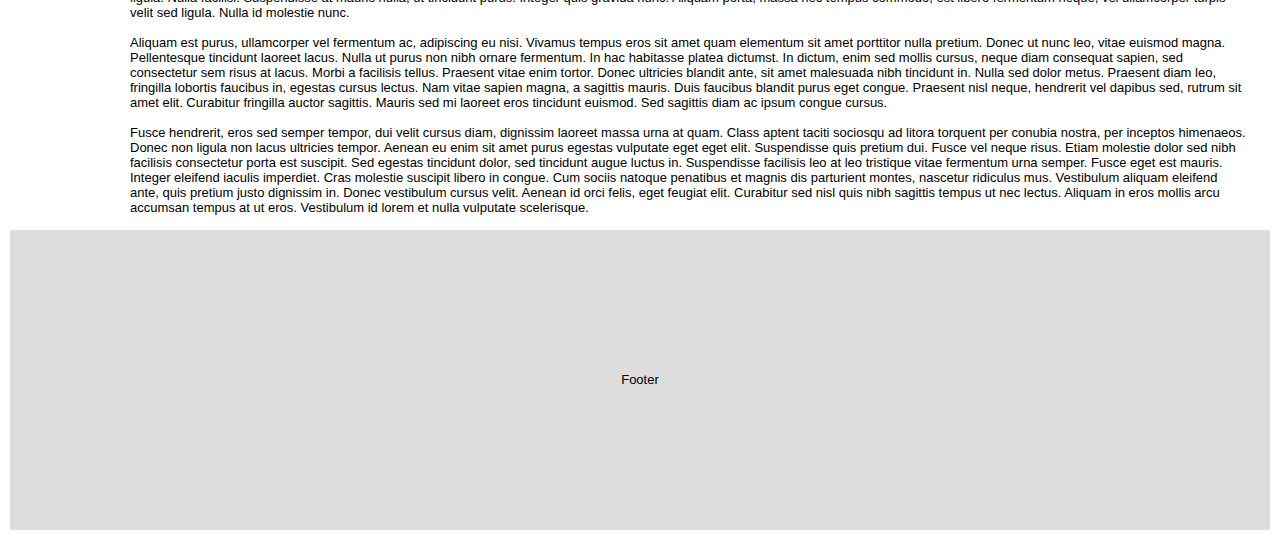
<file: js-task-10.html>
<!DOCTYPE html>
<html>
<head lang="en">
    <meta charset="UTF-8">
    <title></title>
    <link rel="stylesheet" href="common.css"/>
</head>
<body class="task10">
    <div id="ad">Advertisment</div>
    <div id="content">
        <div id="slider">Sidebar</div>

        <!-- dummy text -->
        <p>Lorem ipsum dolor sit amet, consectetur adipiscing elit. Integer urna nisi, aliquet vel cursus non, ultricies non augue. Sed condimentum egestas rutrum. Nam non rutrum justo. Donec commodo, nisi vel placerat facilisis, turpis nisi dapibus tellus, facilisis varius diam orci sed dolor. Ut elementum ante in lorem convallis luctus. Etiam sit amet velit mauris. Praesent nec condimentum nulla. Maecenas accumsan velit in ante dapibus ornare in vitae justo. Morbi cursus lacus nec odio iaculis eleifend. Duis semper arcu id enim tempor scelerisque. Nulla venenatis, felis vel malesuada laoreet, est urna fringilla nulla, vel ultrices tortor mi nec nibh. Nunc eu mauris augue, a luctus orci. Aliquam erat volutpat. Etiam purus elit, ornare vel convallis quis, feugiat et neque. Curabitur dolor libero, consectetur quis molestie a, ultricies eu est. Curabitur sed erat sapien, vitae dictum ipsum. Vivamus rutrum, augue sit amet aliquet ullamcorper, augue lorem egestas turpis, vitae molestie metus libero in nulla.</p>
        <p>Praesent volutpat urna ac nisl sagittis et pretium purus viverra. Etiam condimentum eleifend est sit amet sodales. Morbi non nulla justo, id tincidunt arcu. Nunc pharetra nisl eget velit convallis malesuada. Sed eu leo dolor. Vivamus id hendrerit neque. Cras laoreet ultricies nunc, ac venenatis ante gravida nec. Quisque sollicitudin est a nisi molestie aliquet. Praesent varius eleifend justo, non ultrices ipsum pretium sed. Aliquam auctor nisl et massa accumsan vel pulvinar eros dapibus. Etiam ac turpis tellus. Mauris porttitor, nisl ut tempor pharetra, ante mauris mattis dui, id cursus felis lorem eget neque. Proin metus diam, interdum sed blandit eu, imperdiet ut velit. Donec egestas tellus eget turpis posuere eget eleifend dui pellentesque. Vestibulum sed tempus augue.</p>
        <p>Sed a lectus massa, non accumsan velit. Pellentesque semper odio sed sem sollicitudin condimentum porta tellus volutpat. Nam convallis elit pretium eros sodales eget euismod dolor molestie. Cras fermentum malesuada quam quis vehicula. Vestibulum vitae est enim, vitae suscipit nibh. Cras dignissim justo vel urna suscipit iaculis. Donec est libero, gravida a iaculis eu, porttitor id augue. Aliquam eget mauris in ligula varius tempor sit amet vel elit. Cras odio lectus, viverra faucibus porta a, bibendum eu enim. Duis ac orci vitae ante fringilla gravida.</p>
        <p>Integer facilisis lobortis risus vitae venenatis. Praesent diam odio, facilisis eu tincidunt eget, suscipit sed nisl. Sed fermentum dapibus velit eu pulvinar. Sed volutpat aliquet arcu, eget sollicitudin leo molestie sed. Phasellus et semper augue. Pellentesque posuere dictum elit id tempus. Maecenas ac vehicula sem. Nunc ac ipsum risus, vitae molestie purus. Suspendisse non auctor tellus. Ut ornare vehicula mi, quis consectetur risus tincidunt vel. Donec pharetra ipsum sed risus posuere eu interdum sapien elementum. Donec accumsan commodo odio, nec eleifend lorem lacinia a.</p>
        <p>Etiam euismod dignissim nisi non dictum. Nunc quis nisi nibh. Morbi lobortis, neque et ultricies varius, mi lectus faucibus lectus, nec posuere arcu elit in enim. Nulla sed nisl eget justo convallis sagittis non quis ligula. Vestibulum quis lorem sed turpis consequat semper vel et metus. Nam nec purus ac nisi molestie fermentum nec dictum risus. Donec eget nisi dui, nec ultricies justo. Proin id felis eu neque fringilla varius et eget eros. Mauris imperdiet tortor ac mi condimentum sit amet accumsan tellus porta. Suspendisse ut orci non tortor fringilla aliquet. Integer malesuada dictum aliquet. Sed id lorem eget tortor cursus venenatis vitae eu dui. Proin posuere adipiscing dui, id pellentesque turpis egestas at. Fusce in lorem vel nibh pretium porta non quis ipsum. Fusce bibendum rhoncus felis sed elementum. Nam at lobortis augue. Curabitur a tempor metus. Sed semper sollicitudin eros ac gravida.</p>
        <p>Phasellus in ipsum dolor. Nullam rutrum rutrum quam non semper. Aliquam consequat, felis ac ullamcorper facilisis, quam mauris consectetur enim, in auctor quam dui et magna. Integer nibh sapien, tempus in auctor et, bibendum sit amet sapien. Sed egestas tortor non ipsum commodo vehicula. Sed laoreet ligula feugiat ante ultrices venenatis. Nulla tristique velit vel dolor vulputate ut auctor dui commodo. Etiam sit amet mauris at nisi sodales malesuada. Aliquam consequat, sem non elementum condimentum, diam mauris viverra ipsum, et condimentum purus diam eget erat. Fusce lacinia, massa id malesuada commodo, eros lorem consectetur dui, a luctus erat ligula quis odio. Nam nec lectus quis metus egestas dictum et at sapien. Ut ac metus non velit viverra rhoncus non ac nisl. Mauris varius, neque quis porttitor tincidunt, lectus lorem gravida purus, eget convallis arcu libero ut tortor. Donec placerat feugiat velit, vitae sollicitudin nulla vehicula sed. Morbi vitae ligula leo. Aenean luctus, neque ac iaculis feugiat, neque dui fermentum lacus, ut convallis neque ante mollis dui. Maecenas quis sem arcu. Sed tempus, quam vitae vestibulum lacinia, justo enim congue justo, auctor egestas risus nulla ac velit. Vestibulum interdum vulputate justo at varius.</p>
        <p>Curabitur id sem turpis. Cum sociis natoque penatibus et magnis dis parturient montes, nascetur ridiculus mus. Quisque rutrum orci et lacus commodo bibendum. Donec vitae lacus id velit faucibus commodo at a augue. Phasellus ac nisl vitae nulla suscipit pulvinar. Vestibulum leo sem, placerat et scelerisque sed, convallis non lectus. Duis non orci orci. Donec justo velit, interdum sit amet ullamcorper id, pharetra eu dolor. Nulla facilisi. Aliquam dictum est id turpis sollicitudin vestibulum. Sed sed semper metus. Donec nec ante nec dolor tristique rhoncus. Vivamus laoreet iaculis placerat. Donec feugiat quam at nunc cursus tincidunt at et velit. Nulla elementum, mi ac semper dictum, dui velit eleifend nisl, ac auctor massa ante a lacus. Suspendisse potenti.</p>
        <p>Phasellus lobortis volutpat diam, quis accumsan tortor rutrum ut. Nullam rhoncus, urna ac varius pharetra, turpis arcu cursus nibh, et iaculis velit velit at felis. Mauris sed turpis elit, ut lobortis erat. Curabitur magna eros, bibendum at lacinia quis, mattis a purus. Donec ac mi at augue tincidunt rutrum non sit amet mi. Phasellus ante felis, viverra id malesuada nec, malesuada a ante. Pellentesque interdum odio enim. Vivamus sed ultricies libero. Quisque lorem felis, ultricies ut pretium a, ullamcorper vitae leo. Pellentesque habitant morbi tristique senectus et netus et malesuada fames ac turpis egestas. Praesent a mi quis nunc placerat scelerisque. Proin non odio lectus, sit amet rhoncus ante. Vivamus elementum, felis ut eleifend luctus, turpis ligula malesuada enim, nec fermentum diam tellus quis tortor. Nam id ligula diam, ac aliquet enim. Vestibulum ac dolor erat, in congue ante.</p>
        <p>Nulla facilisi. In hac habitasse platea dictumst. Curabitur adipiscing eleifend lectus vitae sagittis. Maecenas elementum ornare neque eu vestibulum. Proin sit amet metus ipsum, quis varius eros. Donec lacinia erat vel felis porta in lobortis ante fermentum. Vestibulum condimentum nisl ipsum, quis ullamcorper ligula. Integer tincidunt ultricies risus ut imperdiet. Curabitur tempus sem condimentum velit bibendum sollicitudin. Sed porttitor congue diam. Sed ornare adipiscing nisi, ac malesuada diam scelerisque quis. Mauris ut nisi non magna tincidunt rhoncus. Morbi feugiat, mi id dictum placerat, magna enim congue turpis, eu scelerisque risus mauris ac nibh. Morbi nibh sapien, vehicula nec lacinia nec, aliquet quis metus. Etiam laoreet ornare tellus vel imperdiet. Nunc erat dui, condimentum non eleifend ut, scelerisque ut eros.</p>
        <p>Donec ac eros purus, a interdum dolor. Sed elit quam, pretium consectetur tristique ac, laoreet non nibh. Ut in arcu turpis. Quisque luctus ligula sed ligula molestie et porttitor lacus malesuada. Proin ut libero neque. Vestibulum varius varius mauris vel semper. Nullam ligula lacus, tincidunt vitae varius eget, rutrum eget mi. Cras sed diam sed nisl volutpat aliquet ac nec enim. Cras sed elit lectus. Donec lacinia leo sit amet massa dictum in tincidunt leo sollicitudin. Curabitur pellentesque posuere ultrices. Morbi porta leo at neque ullamcorper rutrum. Nam condimentum porttitor sem et condimentum.</p>
        <p>Integer sit amet orci nisi, et porttitor purus. Nam vitae elit felis, et hendrerit dui. Quisque vel arcu massa, in volutpat augue. Duis purus erat, aliquam sed luctus et, aliquam scelerisque nisi. Sed interdum eros nec massa feugiat vestibulum. Cum sociis natoque penatibus et magnis dis parturient montes, nascetur ridiculus mus. Integer ut urna eu nunc euismod malesuada ac ac dolor. Integer posuere commodo nulla, nec lacinia purus pellentesque ac. Integer mauris dui, hendrerit vel pulvinar a, semper vel augue. Phasellus sagittis lectus vitae lacus viverra pellentesque. Phasellus eget felis justo, vitae dignissim enim. Sed a sodales mi. Integer ullamcorper diam a sapien ultricies feugiat. Pellentesque dolor dui, mattis at rutrum vitae, molestie nec eros. Phasellus molestie hendrerit imperdiet. Lorem ipsum dolor sit amet, consectetur adipiscing elit. Sed sit amet quam nisi, quis pulvinar metus. Cras elementum justo ipsum, a pretium nunc.</p>
        <p>Duis imperdiet scelerisque urna sit amet hendrerit. Curabitur a nunc non risus consequat ultrices. Nulla ac metus urna, laoreet vestibulum nibh. Nam tempor, felis vel tempus hendrerit, massa nunc commodo orci, vel ultricies ligula lectus non orci. Vestibulum et sodales nulla. Suspendisse potenti. Suspendisse malesuada risus ut justo ultrices volutpat. Proin sed semper eros. Fusce pellentesque rhoncus velit, in consectetur neque rutrum sed. Sed nec magna id tortor fringilla hendrerit a vel ipsum. Phasellus dictum commodo mi gravida venenatis. Curabitur est nunc, scelerisque et eleifend ac, rutrum a sapien. Suspendisse consequat, diam ut aliquet ultrices, ligula sapien pulvinar enim, a molestie elit ante a lorem. Aliquam fermentum, metus nec dignissim tristique, massa est dignissim arcu, vel egestas lacus enim vel dui. Vivamus auctor, justo vitae ornare pellentesque, nulla urna ornare nulla, eu tempus nisi sem in ligula. Integer tempor consequat massa, vel tincidunt nisi condimentum ut. Quisque fermentum consequat nisi, eget feugiat enim condimentum eu. Etiam quis est sit amet eros condimentum ultricies vitae sed tellus. Sed in turpis arcu.</p>
        <p>Quisque faucibus justo eu risus varius congue. Sed dictum turpis vel risus semper dictum. Class aptent taciti sociosqu ad litora torquent per conubia nostra, per inceptos himenaeos. Nullam sit amet elit turpis, nec accumsan arcu. Mauris consectetur quam malesuada risus mollis ut accumsan arcu posuere. Vivamus id diam aliquam est volutpat faucibus. Etiam varius ultrices mi, non laoreet enim faucibus vel. Nunc sed eros mauris. Nam sagittis nisi suscipit nulla eleifend malesuada euismod nisl viverra. Vestibulum ante ipsum primis in faucibus orci luctus et ultrices posuere cubilia Curae; Donec eget consequat velit. Class aptent taciti sociosqu ad litora torquent per conubia nostra, per inceptos himenaeos. Morbi vel ante non eros adipiscing venenatis sit amet a augue. Donec vulputate elementum pretium. Donec egestas sodales massa id iaculis. Curabitur risus erat, euismod ut scelerisque in, varius sit amet elit. Donec porttitor, lorem in rutrum dapibus, tellus enim pretium lorem, in adipiscing ligula ipsum vitae est.</p>
        <p>In tortor orci, molestie eget tempor non, accumsan sit amet dui. Vestibulum lacinia lacinia diam in sagittis. Sed ullamcorper, metus sit amet adipiscing eleifend, augue ante lacinia lectus, a sollicitudin sem felis et odio. Etiam massa lorem, aliquet sed tempus nec, aliquam id elit. Mauris velit massa, cursus sit amet tempus non, aliquet vel elit. Fusce rutrum bibendum massa, ut semper arcu tincidunt quis. Sed suscipit pretium augue, eget accumsan lectus porttitor vitae. Proin mattis feugiat neque. Pellentesque euismod semper enim, eu tempor nisl euismod vitae. Aenean sem sem, dictum pretium aliquet ac, aliquet vitae nisi.</p>
        <p>Ut vel tellus magna, et tempus elit. Aliquam rutrum ipsum nisl, nec pellentesque sem. Vivamus tristique magna id enim sollicitudin ornare. Aenean euismod quam sit amet nisl posuere vehicula. Vestibulum ligula ante, mattis ac ultrices ac, facilisis in ante. Nam egestas facilisis tortor id condimentum. Donec mi justo, congue luctus tristique ac, placerat in nulla. Morbi facilisis ligula mauris, in rhoncus leo. Praesent viverra suscipit turpis in tincidunt. Integer ut ultricies lacus. Mauris pretium congue sapien eu mattis. Etiam urna magna, porttitor id hendrerit at, tempor non felis.</p>
        <p>Proin fermentum lacinia purus non vulputate. Fusce feugiat gravida tempor. Fusce ultricies tincidunt ligula, et elementum mi blandit non. Maecenas eu ipsum ante. Sed vulputate nulla nec felis malesuada quis ullamcorper ante congue. Proin quis urna non diam congue suscipit non euismod velit. Suspendisse felis lectus, luctus ac interdum et, blandit ac arcu. Aliquam pretium mi eu dolor bibendum a bibendum est hendrerit. Praesent eget arcu sit amet orci interdum tincidunt. Ut ac arcu lacinia nibh luctus vehicula vitae id tellus. Vestibulum ante ipsum primis in faucibus orci luctus et ultrices posuere cubilia Curae; Pellentesque et tristique risus. Nulla facilisi. Nam venenatis condimentum tortor ut varius.</p>
        <p>Aenean consequat porta est, eu egestas justo tincidunt ut. Sed ante sapien, molestie nec suscipit eget, gravida non quam. Praesent sem turpis, varius vel congue vel, blandit vitae massa. In ac ligula id magna adipiscing tempor. Sed id rhoncus tortor. Maecenas gravida, massa ac suscipit cursus, tellus ligula dignissim nisl, euismod aliquet magna leo sed leo. Duis eget mollis leo. Proin rhoncus rhoncus ante, id vulputate erat gravida a. Fusce ut blandit mauris. Sed sagittis dignissim tellus non mattis.</p>
        <p>Fusce malesuada cursus nisi quis congue. Nullam fermentum diam ut magna iaculis in porttitor quam faucibus. Fusce nunc risus, tincidunt posuere fermentum in, lobortis in nunc. Ut egestas rhoncus elit, eget ultricies lacus accumsan nec. Ut pellentesque magna eu neque condimentum id condimentum neque adipiscing. Ut quis nunc sit amet ligula lacinia sodales vitae consequat enim. Lorem ipsum dolor sit amet, consectetur adipiscing elit. Vestibulum volutpat placerat nulla, mollis molestie neque ornare sit amet. Cras est nibh, ullamcorper ac consequat sed, egestas quis ligula. Nulla facilisi. Suspendisse at mauris nulla, ut tincidunt purus. Integer quis gravida nunc. Aliquam porta, massa nec tempus commodo, est libero fermentum neque, vel ullamcorper turpis velit sed ligula. Nulla id molestie nunc.</p>
        <p>Aliquam est purus, ullamcorper vel fermentum ac, adipiscing eu nisi. Vivamus tempus eros sit amet quam elementum sit amet porttitor nulla pretium. Donec ut nunc leo, vitae euismod magna. Pellentesque tincidunt laoreet lacus. Nulla ut purus non nibh ornare fermentum. In hac habitasse platea dictumst. In dictum, enim sed mollis cursus, neque diam consequat sapien, sed consectetur sem risus at lacus. Morbi a facilisis tellus. Praesent vitae enim tortor. Donec ultricies blandit ante, sit amet malesuada nibh tincidunt in. Nulla sed dolor metus. Praesent diam leo, fringilla lobortis faucibus in, egestas cursus lectus. Nam vitae sapien magna, a sagittis mauris. Duis faucibus blandit purus eget congue. Praesent nisl neque, hendrerit vel dapibus sed, rutrum sit amet elit. Curabitur fringilla auctor sagittis. Mauris sed mi laoreet eros tincidunt euismod. Sed sagittis diam ac ipsum congue cursus.</p>
        <p>Fusce hendrerit, eros sed semper tempor, dui velit cursus diam, dignissim laoreet massa urna at quam. Class aptent taciti sociosqu ad litora torquent per conubia nostra, per inceptos himenaeos. Donec non ligula non lacus ultricies tempor. Aenean eu enim sit amet purus egestas vulputate eget eget elit. Suspendisse quis pretium dui. Fusce vel neque risus. Etiam molestie dolor sed nibh facilisis consectetur porta est suscipit. Sed egestas tincidunt dolor, sed tincidunt augue luctus in. Suspendisse facilisis leo at leo tristique vitae fermentum urna semper. Fusce eget est mauris. Integer eleifend iaculis imperdiet. Cras molestie suscipit libero in congue. Cum sociis natoque penatibus et magnis dis parturient montes, nascetur ridiculus mus. Vestibulum aliquam eleifend ante, quis pretium justo dignissim in. Donec vestibulum cursus velit. Aenean id orci felis, eget feugiat elit. Curabitur sed nisl quis nibh sagittis tempus ut nec lectus. Aliquam in eros mollis arcu accumsan tempus at ut eros. Vestibulum id lorem et nulla vulputate scelerisque.</p>
    </div>
    <div id="footer">Footer</div>
    <script>
        function initPage() {
            document.addEventListener('scroll', stickyInit);

            function stickyInit(){
                var slider = document.getElementById('slider'),
                    topOffset = document.getElementById('ad'),
                    bottomOffset = document.getElementById('footer'),
                    topOffsetValue = window.pageYOffset + slider.offsetHeight,
                    bottomOffsetValue = document.body.clientHeight - bottomOffset.offsetHeight;
                if(window.pageYOffset > topOffset.offsetHeight + 20 && !(topOffsetValue >= bottomOffsetValue)){
                  slider.style.position = "fixed";
                  slider.style.top = "0";
                  slider.style.left = "10px";
                } else {
                    slider.style.cssText = " ";
                }
            }
        }
        if(window.addEventListener) { // code for W3C compatible browsers (IE9+)
            window.addEventListener('load', initPage, false);
        } else if(window.attachEvent) { // code for IE6-8
            // old IE also requires prefix 'on' before event name:
            window.attachEvent('onload', initPage);
        }
    </script>
</body>
</html>
</file>
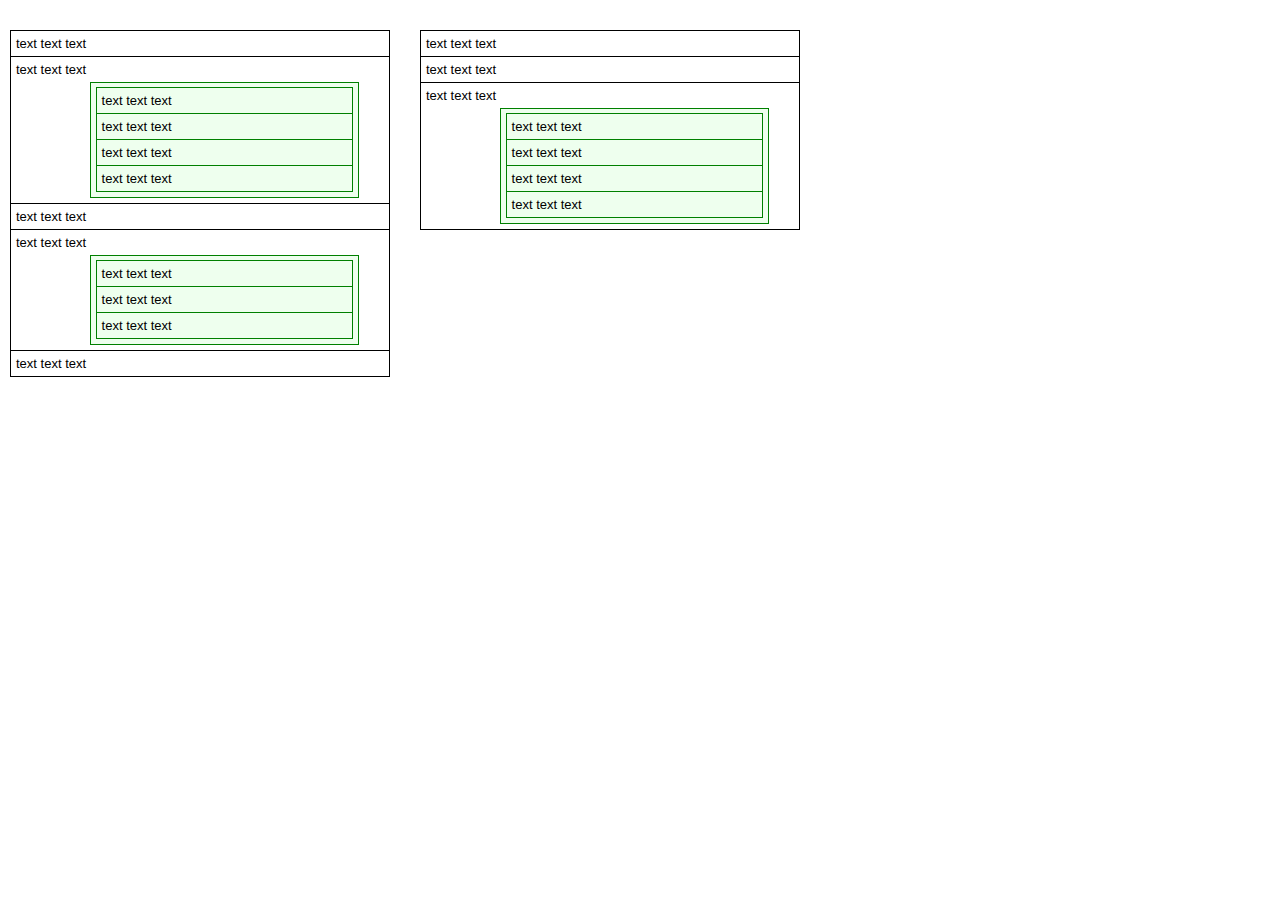
<file: task-6.html>
<!DOCTYPE html>
<html lang="en">
<head>
	<meta charset="UTF-8">
	<title></title>
	<link rel="stylesheet" href="common.css"/>
</head>
<body>
<!DOCTYPE html>
<html>
<head>
	<meta charset="utf-8">
	<title>Example</title>
</head>
<body class="task6">

<div class="holder">
	<ul class="list">
		<li>text text text</li>
		<li>
			text text text
			<ul>
				<li>text text text</li>
				<li>text text text</li>
				<li>text text text</li>
				<li>text text text</li>
			</ul>
		</li>
		<li>text text text</li>
		<li>
			text text text
			<ul>
				<li>text text text</li>
				<li>text text text</li>
				<li>text text text</li>
			</ul>
		</li>
		<li>text text text</li>
	</ul>
	<ul class="list">
		<li>text text text</li>
		<li>text text text</li>
		<li>
			text text text
			<ul>
				<li>text text text</li>
				<li>text text text</li>
				<li>text text text</li>
				<li>text text text</li>
			</ul>
		</li>
	</ul>
</div>

</body>
</html>
<script>
	function initPage() {
		var elem = document.getElementsByTagName('li');
		for(var i=0; i<elem.length; i++){
			elem[i].addEventListener('click', clickLi);
		}
	}
	function clickLi(e){
		e.stopPropagation();
		var cur = e.target,
			parent = cur.parentNode,
			children = parent.children,
			count = children.length,
			index = 0;
		cur.classList.add('clicked');
		for(var i = 0; i < count; i++){
			if(children[i].classList.contains('clicked')){
				break;
			}
			if(cur.tagName == 'LI'){
				index++;
			}
		}
		alert(index + ' ' + count);
		cur.classList.remove('clicked');
	}
	window.addEventListener('load', initPage, false);
</script>
</body>
</html>
</file>
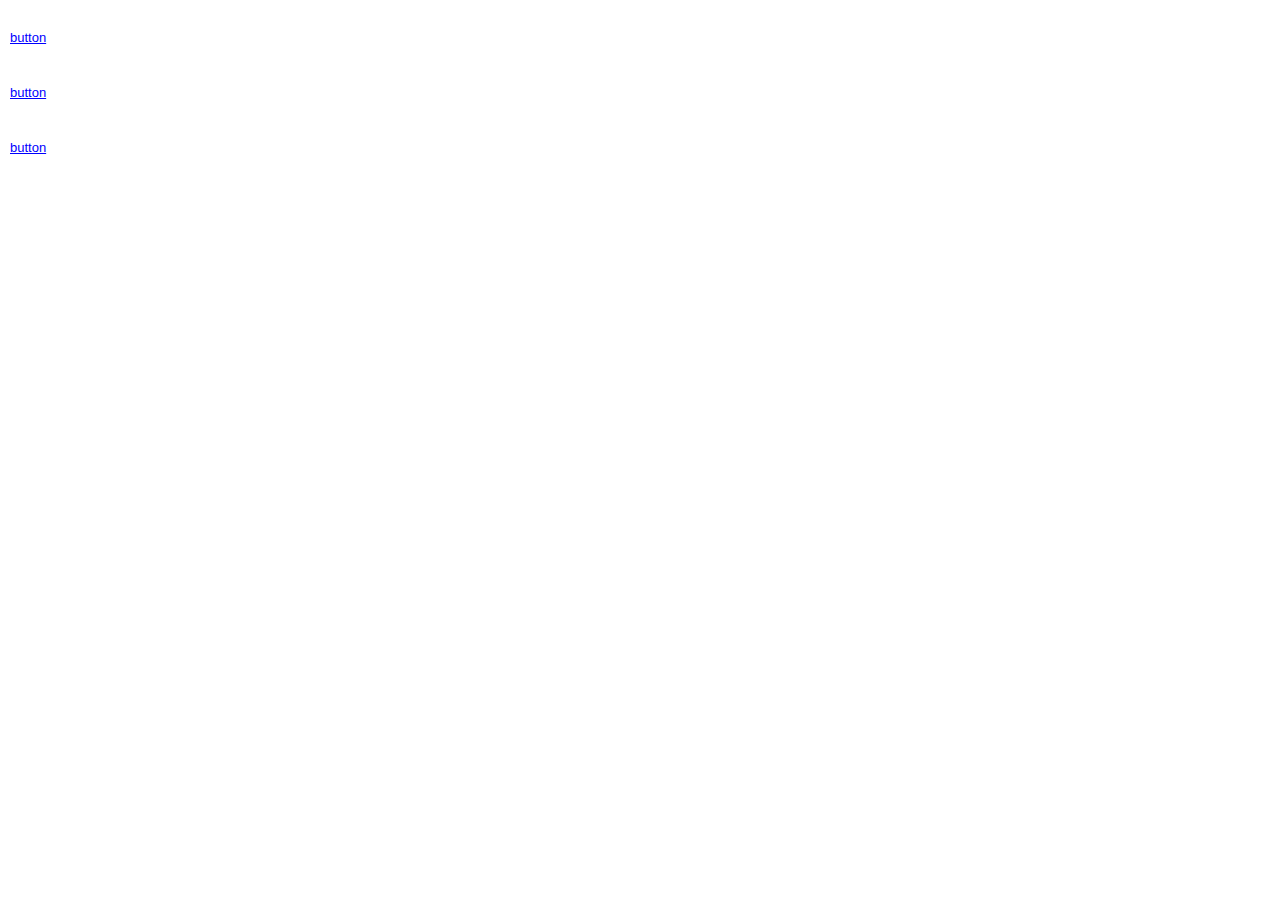
<file: task-7.html>
<!DOCTYPE html>
<html>
<head>
	<meta charset="utf-8">
	<title>Example</title>
	<link rel="stylesheet" href="common.css"/>
</head>
<body class="task7">
<div class="holder">
	<a class="button">button</a>
	<div class="box">
		<p>some text text text some text some text text text some text some text</p>
	</div>
</div>
<div class="holder">
	<a class="button">button</a>
	<div class="box">
		<p>some text text text some text some text text text some text some text</p>
		<p>some text text text some text some text text text some text some text</p>
	</div>
</div>
<div class="holder">
	<a class="button">button</a>
	<div class="box">
		<p>some text text text some text some text text text some text some text</p>
	</div>
</div>
<script>
	function initPage() {
		var elem = document.getElementsByClassName('button');
		for(var i=0; i<elem.length; i++){
			elem[i].addEventListener('click', clickLi);
		}
	}
	function clickLi(e){
		e.stopPropagation();
		var cur = e.target,
			parent = cur.parentNode,
			box = parent.getElementsByClassName('box');
		if(parent.classList.contains('active')){
			parent.classList.remove('active');
			box[0].style.display = 'none';
		} else {
			parent.classList.add('active');
			box[0].style.display = 'block';
		}
	}
	window.addEventListener('load', initPage, false);
</script>
</body>
</html>
</file>
<file: common_jq.css>
body{
	font:13px Arial, Helvetica, sans-serif;
	background:#fff;
	color:#000;
	margin:10px;
}
img{border:none;}
a{
	text-decoration:underline;
	color:#00f;
}
a:hover{text-decoration:none;}
input, textarea, select{
	font:100% Arial,sans-serif;
	vertical-align:middle;
}
form,fieldset {
	margin:0;
	padding:0;
	border:none;
}

/* main blocks styles */
.holder{
	overflow:hidden;
	padding:20px 0;
	width:100%;
}

/* task information block styles */
.task-info {
	border-bottom: 1px solid #999;
	position: relative;
	background:#bfb;
	padding: 20px;
	margin: 0 0 -1px;
}
.task-info h1 {
	font-size: 26px;
	margin: 0 0 10px;
}
.task-info ul {
	list-style: none;
	padding: 0 0 0 15px;
	margin: 0 0 10px;
}
.task-info p {
	margin: 0;
	padding: 0 0 10px;
}

/* task 1 styles */
.task1 .box{
	width:300px;
	border:1px solid red;
	padding:10px;
	margin:20px auto 0;
}
.task1 .box a{
	cursor:pointer;
	color:green;
}
.task1 .info{ display:none;}
.task1 .opened .info{ display:block;}

/* task 3 styles */
.task3 ul.list{
	width:500px;
	border:1px solid #000;
	list-style: none;
	padding:0 10px 10px;
	margin:0 auto;
}
.task3 .list li{
	padding:10px;
	width:480px;
	border:1px solid #000;
	margin-top:10px;
}
.task3 .list .rholder{
	width:100%;
	overflow:hidden;
	clear:both;
}

/* task 4 styles */
.task4 .box{
	width:400px;
	border:1px solid red;
	padding:10px;
	margin:0 auto;
}
.task4 a{
	color:green;
	cursor:pointer;
	text-decoration:underline;
}
#tooltip{
	position:absolute;
	top:0;
	left:0;
	background:#fee;
	border:1px solid #44f;
	float:left;
	white-space:nowrap;
	padding:2px;
	height:15px;
	line-height:15px;
}

/* task 5 styles */
.task5 .box-holder{
	position:relative;
	height:300px;
	border:1px solid #000;
	margin:15px 10px 0;
}
.task5 .box-holder .box{
	width:50px;
	height:50px;
	position:absolute;
	top:0;
	left:0;
	text-indent:-6666px;
	overflow:hidden;
	background: url(tank-up.gif);
}

/* task 6 styles */
.task6 .open-close {
	border: 1px solid #aaa;
	background: #fefefe;
	padding: 5px;
	width: 400px;
	margin: 0 auto 10px;
}
.task6 .active a.opener {
	color: #f00 !important;
}
.task6 .open-close .opener {
	text-decoration: none;
	background: #eee;
	color: #00f;
	padding: 5px;
	display: block;
}
.task6 .open-close .slide {
	position: relative;
	overflow: hidden;
	width: 100%; /* set width in px to avoid jumping! */
}
.task6 .open-close .slide p {
	margin: 0;
}
.task6 .accordion,
.task6 .accordion ul {
	list-style: none;
	width: 200px;
	padding: 0;
	margin: 0 auto;
}
.task6 .accordion ul {
	padding: 0 0 0 30px;
}
.task6 a {
	cursor: pointer;
}
.task6 .active > a {
	color: #f00;
}

/* task 7 styles */
.task9 .nav:after{
	content:'';
	display:block;
	clear:both;
}
.task9 .nav{
	margin:0 auto;
	padding: 150px 0;
	width:500px;
	list-style:none;
}
.task9 .nav li{
	float:left;
	width:100px;
	position:relative;
	background:#ccc;
}
.task9 .nav a{
	cursor:pointer;
	display:block;
	color: #777;
	text-decoration: none;
	padding:5px 0 5px 10px;
}
.task9 .nav ul{
	margin:0;
	padding:0;
	position:absolute;
	top:25px;
	left:0;
	list-style:none;
	width:100px;
	background:#ccc;
	border-top:1px solid #000;
	z-index:2;
}
.task9 .nav ul ul ul,
.task9 .nav ul ul ul ul,
.task9 .nav ul ul{
	left:100px;
	top:-1px;
}
.task9 .nav ul li{
	border-bottom:1px solid #000;
	float:none;
	vertical-align:top;
}
.task9 .drop{
	overflow:hidden;
	position:absolute;
	top:25px;
	left:0;
}
.task9 .nav .drop ul{position:static;}

/* task 7 styles */
.task7 .form-holder {
	padding: 50px;
}
.task7 .form-holder .row {
	overflow: hidden;
	padding: 5px 0;
	width: 100%;
}
.task7 .hidden {
	position: absolute;
	left: -9999px;
}
.task7 .checkbox-area {
	border: 1px solid #000;
	float: left;
	margin: 0 5px 0 0;
	background: #faa;
	display: block;
	width: 18px;
	height: 18px;
}
.task7 .checkbox-area-checked {
	background: #afa !important;
}

/* task 8 styles */
.task8 .tabs-holder {
	border: 1px solid #999;
	background: #f7f7f7;
	margin: 0 7% 50px;
	padding: 50px;
}
.task8 .tabset {
	list-style: none;
	overflow: hidden;
	width: 100%;
	padding: 0;
	margin: 0;
}
.task8 .tabset li {
	float: left;
	padding: 0 8px 0 0;
}
.task8 .tabset a {
	border: 1px solid #777;
	text-decoration: none;
	padding: 3px 5px;
	background: #fff;
	float: left;
	color: #000;
}
.task8 .tabset a:hover,
.task8 .tabset a.active {
	color: #fff;
	background: #777;
}

/* task 10 styles */
.task10 .gallery-holder {
	border: 1px solid #888;
	margin: 50px auto;
	padding: 20px;
	width: 500px;
}
.task10 .gallery-holder h2 {
	margin: 0 0 5px;
}
.task10 .gallery-holder .gholder {
	overflow: hidden;
	width: 100%;
}
.task10 .gallery-holder .gmask {
	border: 1px solid #888;
	position: relative;
	overflow: hidden;
	width: 414px;
	height: 100px;
	float: left;
}
.task10 .gallery-holder .gmask  ul {
	list-style: none;
	width: 99999px;
	float: left;
	padding: 0;
	margin: 0;
}
.task10 .gallery-holder .gmask  ul li {
	float: left;
	font-size: 60px;
	line-height: 100px;
	text-align: center;
	width: 414px;
	height: 100px;
}
.task10 .gallery-holder .gmask  .c1 {background: #fee;}
.task10 .gallery-holder .gmask  .c2 {background: #efe;}
.task10 .gallery-holder .gmask  .c3 {background: #eef;}
.task10 .gallery-holder .gmask  .c4 {background: #ffe;}
.task10 .gallery-holder .gmask  .c5 {background: #fef;}

.task10 .gallery-holder a.btn-prev,
.task10 .gallery-holder a.btn-next {
	border: 1px solid #888;
	font-weight: bold;
	background: #fff;
	text-align: center;
	color: #000;
	font-size: 30px;
	line-height: 30px;
	text-decoration: none;
	float: left;
	width: 30px;
	margin: 35px 10px 0 0;
	height: 30px;
}
.task10 .gallery-holder a.btn-next {
	margin: 35px 0 0 10px;
	float: right;
}
.task10 .gallery-holder .pagination ul{
	font-weight: bold;
	list-style: none;
	text-align: center;
	padding: 5px 0;
	margin: 0;
}
.task10 .gallery-holder .pagination ul li {
	padding: 0 5px;
	display: inline;
}
.task10 .gallery-holder .pagination a {
	text-decoration: none;
	color: #00f;
}
.task10 .gallery-holder .pagination .active a {
	color: #f00;
}
.task10 .slideshow .gmask  ul li {
	position: absolute;
	top: 0;
	left: 0;
}
.task10 .slideshow .gmask  ul li.active {
	z-index: 1;
}
.task10 a {
	cursor: pointer;
}
</file>
<file: common.css>
body{
	font:13px Arial, Helvetica, sans-serif;
	background:#fff;
	color:#000;
	margin:10px;
}
img{border:none;}
a{
	text-decoration:underline;
	color:#00f;
}
a:hover{text-decoration:none;}
input, textarea, select{
	font:100% Arial,sans-serif;
	vertical-align:middle;
}
form,fieldset {
	margin:0;
	padding:0;
	border:none;
}

/* main blocks styles */
.holder{
	overflow:hidden;
	padding:20px 0;
	width:100%;
}
/* task information block styles */
.task-info {
	border-bottom: 1px solid #999;
	position: relative;
	background:#bfb;
	padding: 20px;
	margin: 0 0 -1px;
}
.task-info h1 {
	font-size: 26px;
	margin: 0 0 10px;
}
.task-info ul {
	list-style: none;
	padding: 0 0 0 15px;
	margin: 0 0 10px;
}
.task-info p {
	margin: 0;
	padding: 0 0 10px;
}

/* task 1 styles */
.task1 #block1{
	width:100px;
	background:#efe;
	float:left;
	margin-right:5px;
}
.task1 #block2{
	width:100px;
	background: #fee;
	float:left;
}
.task1 #holder{
	width:700px;
	margin:0 auto;
}
.task1 #holder div{
	width:145px;
	float:left;
	padding: 5px;
	margin-right:10px;
}
.task1 #holder div.box{
	font-style: italic;
	font-weight: bold;
	color: #00f;
	width: 100%;
	margin:0;
	float:none;
}
.task1 #holder div.element{ border:1px dashed red;}

/* task 2 styles */
.task2 #list-holder{
	width:600px;
	margin:0 auto;
	padding:0;
	list-style:none;
}
.task2 #list-holder li{
	width:180px;
	float:left;
	height:200px;
	margin-right:10px;
	background:#fee;
}
.task2 #list-holder img{ float:left;}

/* task 3 styles */
.task3 ul.list{
	float:left;
	width:200px;
	margin:0 30px 30px 0;
	padding:0;
	list-style:none;
	border:1px solid #000;
}
.task3 ul.list li{
	border:1px solid #000;
	border-width:1px 0;
	padding:5px;
}
.task3 ul.list li.first{ background:#aaf;}
.task3 ul.list li.last{ background:#afa;}

/* task 4 styles */
.task4 h2 {
	font-size: 20px;
	margin: 0 0 10px;
}
.task4 #block1{
	width:100px;
	background:#afa;
	float:left;
	margin-right:5px;
}
.task4 #block2{
	width:100px;
	background:#faa;
	float:left;
}
.task4 #list-holder{
	width:600px;
	margin:0 auto;
}
.task4 #list-holder .box{
	width:148px;
	float:left;
	background:#faf;
	margin-right:2px;
}
.task4 .element{
	float:left;
	width:90px;
	padding:9px 5px;
	border:5px solid #000;
	margin-right:5px;
}
.task4 .container{
	float:left;
	width:100px;
	padding:7px 5px;
	background:red;
	margin-right:5px;
}
.task4 .my-box{
	float:left;
	width:130px;
	margin-right:5px;
	background:green;
}

/* task 5 styles */
.task5 ul.list{
	float:left;
	width:200px;
	margin:0 30px 30px 0;
	padding:0;
	list-style:none;
	border:1px solid #000;
}
.task5 ul.list li{
	border:1px solid #000;
	border-width:1px 0;
	padding:5px;
}
.task5 ul.list li.alt{ background:#ccc;}
.task5 ul.list li span{ color:red;}

/* task 6 styles */
.task6 ul.list{
	float:left;
	width:30%;
	margin:0 30px 30px 0;
	padding:0;
	list-style:none;
	border:1px solid #000;
	border-width: 1px 1px 0;
}
.task6 ul.list li{
	border:1px solid #000;
	border-width:1px 0;
	margin: -1px 0 0;
	padding:5px;
}
.task6 ul.list li.alt{ background:#ccc;}
.task6 ul.list li span{ color:red;}

.task6 ul.list ul{
	margin:5px 0 0 20%;
	background: #efe;
	padding:5px;
	list-style:none;
	width:70%;
	overflow: hidden;
	white-space: nowrap;
	border:1px solid green;
}
.task6 ul.list ul li{
	border:1px solid green;
}

/* task 7 styles */
.task7 a{cursor:pointer;}
.task7 .active a {font-weight: bold;}
.task7 .holder div.box{
	border:1px solid red;
	display:none;
}

/* task 8 styles */
.task8 #visual{
	text-align: center;
	margin:50px auto;
	overflow:hidden;
	background:#ff0;
}
.task8 #visual img{
	vertical-align: top;
}

/* task 9 styles */
.task9 #gallery{
	width:83px;
	height:60px;
	margin:100px auto 10px;
	padding:10px;
	border:1px solid red;
	list-style:none;
	position:relative;
}
.task9 #gallery li{
	width:83px;
	height:60px;
	overflow:hidden;
	position:absolute;
	top:10px;
	left:10px;
	z-index:1;
}
.task9 #gallery li.active{ z-index:2;}
.task9 #gallery img{ display:block;}
.task9 .nav{
	font-size:12px;
	width:200px;
	margin:0 auto;
	padding:10px;
	border:1px solid green;
	overflow:hidden;
}
.task9 #btn-stop{ float:right;}
.task9 #btn{
	display:block;
	cursor:pointer;
	text-align:center;
	background:yellow;
}

/* task 10 styles */
.task10 #content {
	padding:0 20px 0 120px;
	position:relative;
	overflow: hidden;
}
.task10 #slider{
	position:absolute;
	width:100px;
	top:0;
	left:0;
	margin:1px 0 0;
	line-height:200px;
	background:#ffa;
	text-align: center;
}
.task10 #ad {
	text-align: center;
	background: #faa;
	margin: 0 0 10px;
	line-height: 100px;
}
.task10 #footer {
	text-align: center;
	background: #ddd;
	line-height: 300px;
}
.task10 p {
	margin: 0 0 15px;
}
</file>
